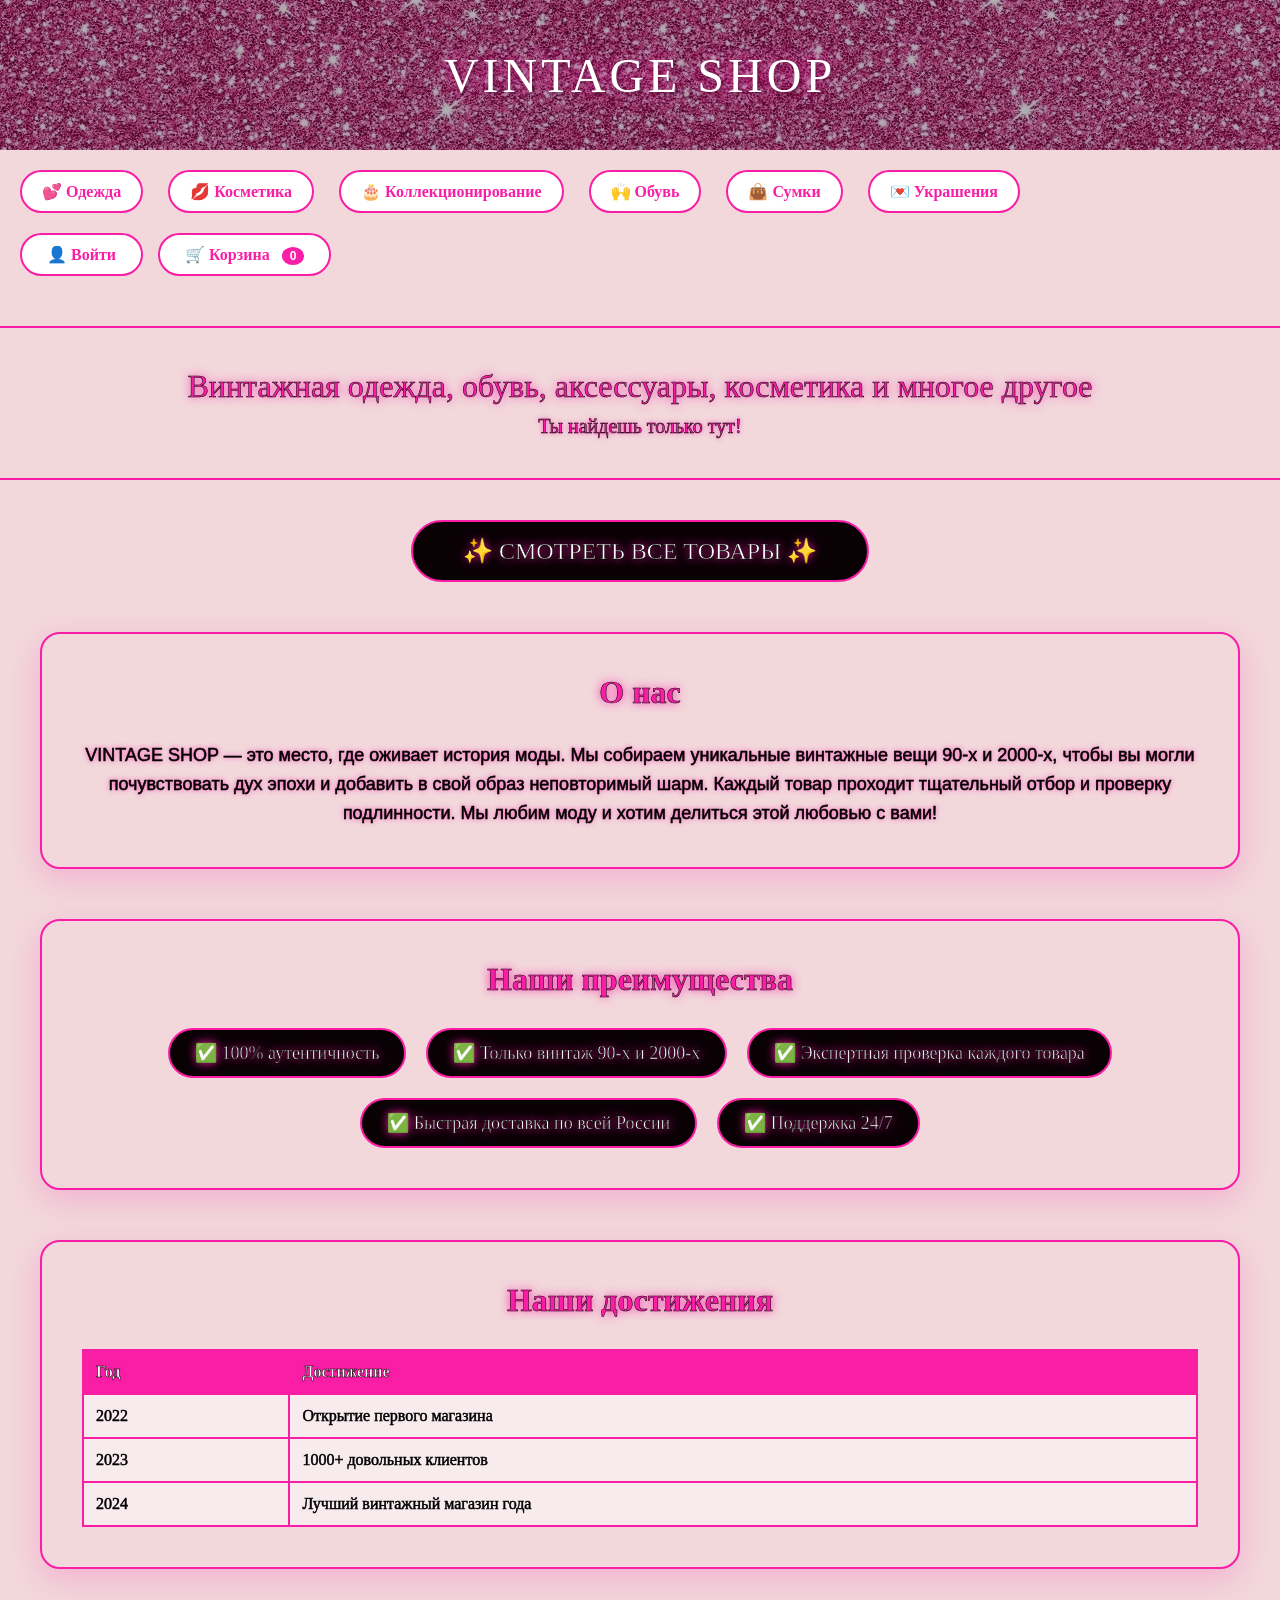
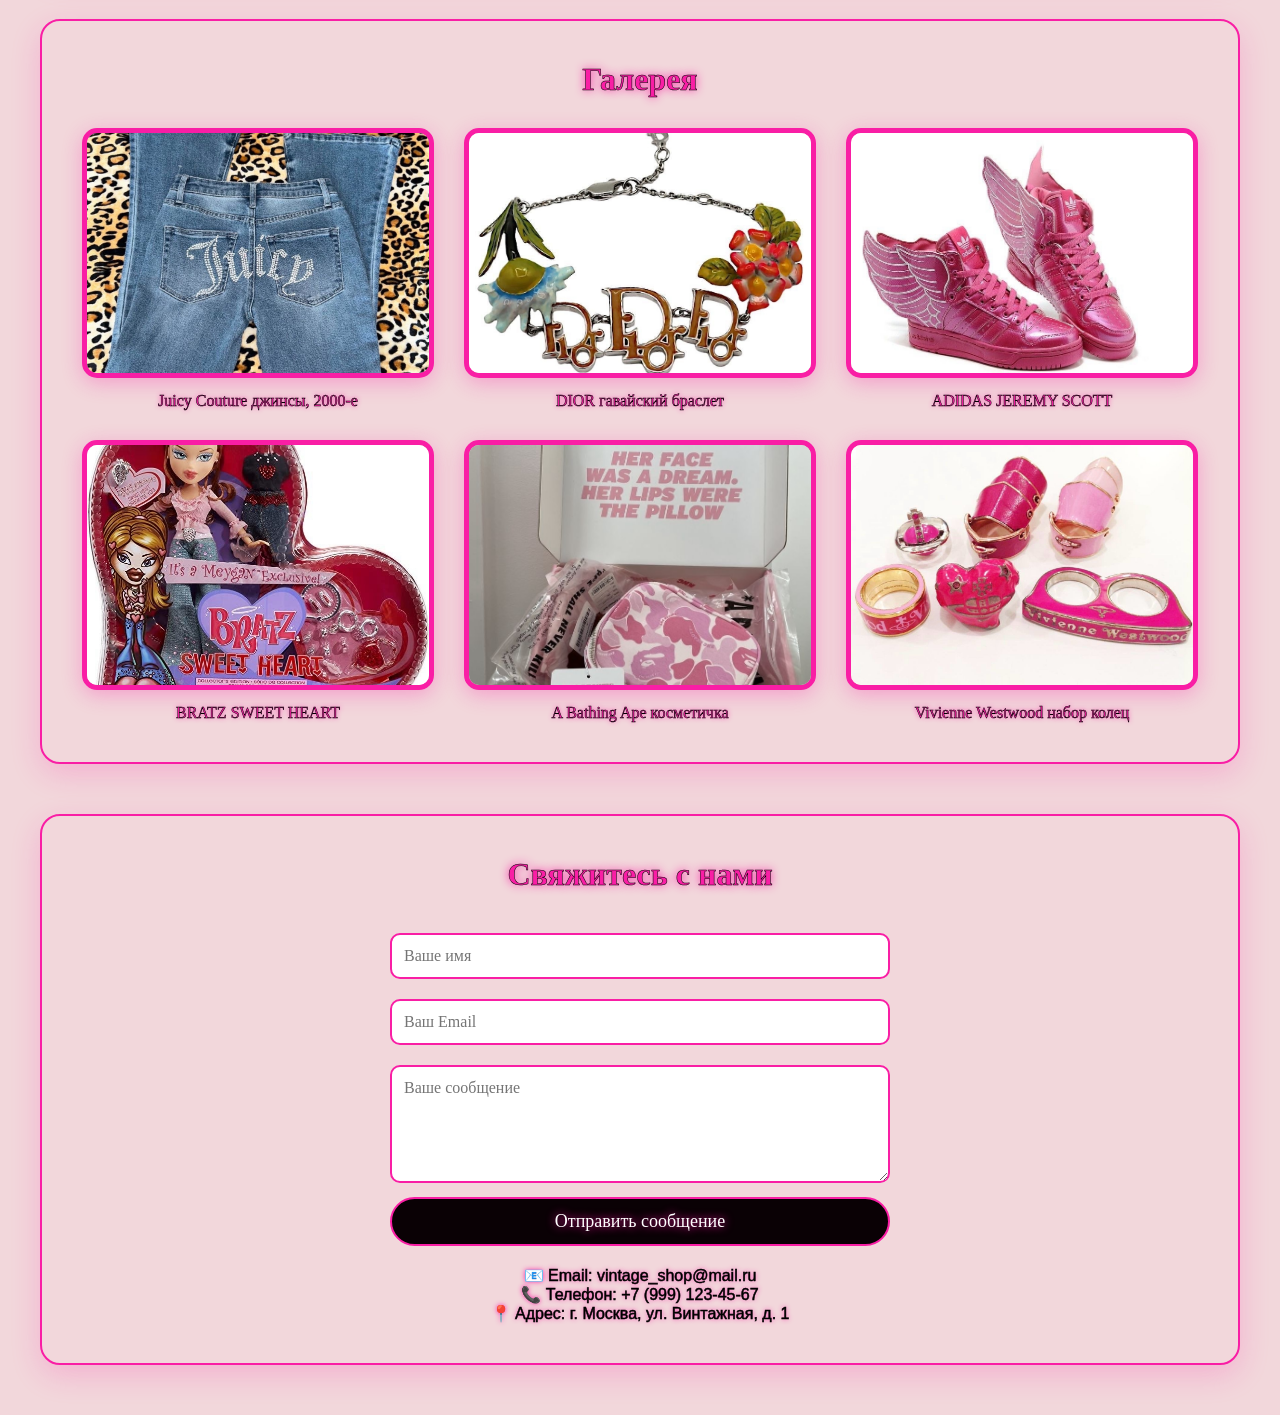
<file: Vintage shop/index.html>
<!DOCTYPE html>
<html lang="ru">
<head>
    <meta charset="UTF-8">
    <meta name="viewport" content="width=device-width, initial-scale=1.0">
    <title>VINTAGE SHOP - Главная</title>
    <link rel="stylesheet" href="style.css">
    <style>
        /* Дополнительные стили для главной страницы */
        .about-section, .skills-section, .achievements-section, .gallery-section, .contacts-section {
            max-width: 1200px;
            margin: 50px auto;
            padding: 40px;
            background: rgb(242, 215, 219);
            border-radius: 20px;
            border: 2px solid rgb(249, 30, 165);
            box-shadow: 0 10px 30px rgba(249, 30, 165, 0.2);
        }
        
        .section-title {
            font-family: fantasy;
            font-size: 32px;
            color: rgb(249, 30, 165);
            text-align: center;
            margin-bottom: 30px;
            text-shadow: 0 0 10px rgb(249, 30, 165);
            -webkit-text-stroke: 0.5px black;
        }
        
        .bio-text {
            font-family: fantasy;
            font-size: 18px;
            line-height: 1.6;
            color: black;
            text-align: center;
            text-shadow: 0 0 5px rgb(249, 30, 165);
            -webkit-text-stroke: 0.5px black;
        }
        
        .skills-list {
            display: flex;
            flex-wrap: wrap;
            justify-content: center;
            gap: 20px;
            list-style: none;
        }
        
        .skills-list li {
            background: rgb(10, 1, 5);
            color: white;
            padding: 12px 25px;
            border-radius: 30px;
            font-family: fantasy;
            font-size: 18px;
            border: 2px solid rgb(249, 30, 165);
            text-shadow: 0 0 10px rgb(249, 30, 165);
            -webkit-text-stroke: 0.5px black;
        }
        
        .achievements-table {
            width: 100%;
            border-collapse: collapse;
            background: rgba(255,255,255,0.5);
            border-radius: 10px;
        }
        
        .achievements-table th,
        .achievements-table td {
            border: 2px solid rgb(249, 30, 165);
            padding: 12px;
            text-align: left;
            font-family: fantasy;
            color: black;
            -webkit-text-stroke: 0.5px black;
        }
        
        .achievements-table th {
            background: rgb(249, 30, 165);
            color: white;
            text-shadow: 0 0 5px rgb(249, 30, 165);
        }
        
        .gallery-grid {
            display: grid;
            grid-template-columns: repeat(auto-fit, minmax(300px, 1fr));
            gap: 30px;
        }
        
        .gallery-item {
            text-align: center;
        }
        
        .gallery-item img {
            width: 100%;
            height: 250px;
            object-fit: cover;
            border-radius: 15px;
            border: 5px solid rgb(249, 30, 165);
            transition: transform 0.3s;
            box-shadow: 0 5px 20px rgba(249, 30, 165, 0.3);
        }
        
        .gallery-item img:hover {
            transform: scale(1.05);
        }
        
        .gallery-item p {
            margin-top: 10px;
            font-family: fantasy;
            color: rgb(249, 30, 165);
            text-shadow: 0 0 5px rgb(249, 30, 165);
            -webkit-text-stroke: 0.5px black;
        }
        
        .contact-form {
            max-width: 500px;
            margin: 0 auto;
        }
        
        .contact-form input,
        .contact-form textarea {
            width: 100%;
            padding: 12px;
            margin: 10px 0;
            border: 2px solid rgb(249, 30, 165);
            border-radius: 10px;
            font-family: fantasy;
            font-size: 16px;
            background: white;
        }
        
        .contact-form button {
            width: 100%;
            padding: 12px;
            background: rgb(10, 1, 5);
            color: white;
            border: 2px solid rgb(249, 30, 165);
            border-radius: 30px;
            font-family: fantasy;
            font-size: 18px;
            cursor: pointer;
            transition: all 0.3s;
            text-shadow: 0 0 10px rgb(249, 30, 165);
        }
        
        .contact-form button:hover {
            transform: scale(1.05);
            box-shadow: 0 0 20px rgb(249, 30, 165);
        }
        
        .catalog-link {
            display: block;
            text-align: center;
            margin: 40px auto;
        }
        
        .catalog-btn {
            display: inline-block;
            padding: 15px 50px;
            background: rgb(10, 1, 5);
            color: white;
            text-decoration: none;
            border-radius: 50px;
            font-family: fantasy;
            font-size: 24px;
            transition: all 0.3s;
            border: 2px solid rgb(249, 30, 165);
            text-shadow: 0 0 10px rgb(249, 30, 165);
            -webkit-text-stroke: 0.5px black;
        }
        
        .catalog-btn:hover {
            transform: scale(1.05);
            box-shadow: 0 0 20px rgb(249, 30, 165);
        }
        
        .welcome-banner {
            text-align: center;
            padding: 40px 20px;
            background: rgba(242, 215, 219, 0.8);
            margin: 30px 0;
            border-top: 2px solid rgb(249, 30, 165);
            border-bottom: 2px solid rgb(249, 30, 165);
        }
        
        .welcome-banner h2 {
            font-family: fantasy;
            font-size: 32px;
            color: rgb(249, 30, 165);
            text-shadow: 0 0 10px rgb(249, 30, 165);
            margin-bottom: 10px;
            -webkit-text-stroke: 0.5px black;
        }
        
        .welcome-banner p {
            font-family: fantasy;
            font-size: 20px;
            color: rgb(249, 30, 165);
            text-shadow: 0 0 5px rgb(249, 30, 165);
            -webkit-text-stroke: 0.5px black;
        }
        
        .contact-info {
            text-align: center;
            margin-top: 20px;
            font-family: fantasy;
            color: black;
            text-shadow: 0 0 5px rgb(249, 30, 165);
            -webkit-text-stroke: 0.5px black;
        }
        
        @keyframes fadeIn {
            from { opacity: 0; transform: translateY(-10px); }
            to { opacity: 1; transform: translateY(0); }
        }
        
        /* Стили для шапки */
        .site-header {
            background-image: url('Товары/фон.jpg');
            background-size: cover;
            background-position: center;
            height: 150px;
            display: flex;
            align-items: center;
            justify-content: center;
            margin-bottom: 20px;
            position: relative;
        }
        
        .site-header::before {
            content: '';
            position: absolute;
            top: 0;
            left: 0;
            right: 0;
            bottom: 0;
            background: rgba(0, 0, 0, 0.3);
        }
        
        .logo-text {
            font-family: fantasy;
            font-size: 48px;
            color: white;
            text-shadow: 0 0 20px rgb(249, 30, 165), 2px 2px 4px rgba(0,0,0,0.5);
            letter-spacing: 4px;
            position: relative;
            z-index: 1;
        }
        
        .main-nav {
            max-width: 1400px;
            margin: 0 auto;
            padding: 0 20px 20px;
            display: flex;
            justify-content: space-between;
            align-items: center;
            flex-wrap: wrap;
            gap: 20px;
        }
        
        nav {
            display: flex;
            gap: 25px;
            flex-wrap: wrap;
        }
        
        .menu-item {
            position: relative;
        }
        
        .menu-btn {
            background: white;
            border: 2px solid rgb(249, 30, 165);
            border-radius: 30px;
            color: rgb(249, 30, 165);
            font-size: 16px;
            font-weight: 600;
            cursor: pointer;
            padding: 10px 20px;
            transition: all 0.3s;
            font-family: fantasy;
        }
        
        .menu-btn:hover {
            transform: translateY(-2px);
            box-shadow: 0 0 20px rgb(249, 30, 165);
        }
        
        .submenu {
            display: none;
            position: absolute;
            top: 100%;
            left: 0;
            background: white;
            min-width: 200px;
            border-radius: 10px;
            box-shadow: 0 10px 30px rgba(249, 30, 165, 0.3);
            overflow: hidden;
            z-index: 1000;
            border: 2px solid rgb(249, 30, 165);
        }
        
        .menu-item:hover .submenu {
            display: block;
            animation: fadeIn 0.3s ease;
        }
        
        .submenu a {
            display: block;
            padding: 12px 20px;
            color: rgb(249, 30, 165);
            text-decoration: none;
            transition: all 0.3s;
            border-left: 3px solid transparent;
            font-family: fantasy;
            background: white;
        }
        
        .submenu a:hover {
            background: rgb(249, 30, 165);
            border-left-color: white;
            padding-left: 25px;
            color: white;
        }
        
        .right {
            display: flex;
            gap: 15px;
        }
        
        .auth-btn, .cart-btn {
            padding: 10px 25px;
            border: 2px solid rgb(249, 30, 165);
            border-radius: 50px;
            cursor: pointer;
            font-weight: 600;
            transition: all 0.3s;
            font-family: fantasy;
            font-size: 16px;
            background: white;
            color: rgb(249, 30, 165);
        }
        
        .auth-btn:hover, .cart-btn:hover {
            transform: translateY(-2px);
            box-shadow: 0 0 20px rgb(249, 30, 165);
        }
        
        .count {
            background: rgb(249, 30, 165);
            color: white;
            border-radius: 50%;
            padding: 2px 8px;
            margin-left: 8px;
            font-size: 12px;
        }
    </style>
</head>
<body>
    <header class="site-header">
        <h1 class="logo-text">VINTAGE SHOP</h1>
    </header>

    <div class="main-nav">
        <nav>
            <div class="menu-item">
                <button class="menu-btn">💕 Одежда</button>
                <div class="submenu">
                    <a href="catalog.html?category=Одежда&subcategory=Джинсы">Джинсы</a>
                    <a href="catalog.html?category=Одежда&subcategory=Топы">Топы</a>
                    <a href="catalog.html?category=Одежда&subcategory=Худи">Худи</a>
                </div>
            </div>
            <div class="menu-item">
                <button class="menu-btn">💋 Косметика</button>
                <div class="submenu">
                    <a href="catalog.html?category=Косметика&subcategory=Уходовая косметика">Уходовая косметика</a>
                    <a href="catalog.html?category=Косметика&subcategory=Декоративная косметика">Декоративная косметика</a>
                    <a href="catalog.html?category=Косметика&subcategory=Парфюмерия">Парфюмерия</a>
                </div>
            </div>
            <div class="menu-item">
                <button class="menu-btn">🎂 Коллекционирование</button>
                <div class="submenu">
                    <a href="catalog.html?category=Коллекционирование&subcategory=Фигурки и Куклы">Фигурки и Куклы</a>
                    <a href="catalog.html?category=Коллекционирование&subcategory=Мягкие игрушки">Мягкие игрушки</a>
                </div>
            </div>
            <div class="menu-item">
                <button class="menu-btn">🙌 Обувь</button>
                <div class="submenu">
                    <a href="catalog.html?category=Обувь&subcategory=Кроссовки и кеды">Кроссовки и кеды</a>
                    <a href="catalog.html?category=Обувь&subcategory=Туфли">Туфли</a>
                </div>
            </div>
            <div class="menu-item">
                <button class="menu-btn">👜 Сумки</button>
                <div class="submenu">
                    <a href="catalog.html?category=Сумки&subcategory=Сумки и Косметички">Сумки и Косметички</a>
                    <a href="catalog.html?category=Сумки&subcategory=Обвесы и брелоки">Обвесы и брелоки</a>
                </div>
            </div>
            <div class="menu-item">
                <button class="menu-btn">💌 Украшения</button>
                <div class="submenu">
                    <a href="catalog.html?category=Украшения&subcategory=Ожерелья и подвески">Ожерелья и подвески</a>
                    <a href="catalog.html?category=Украшения&subcategory=Кольца и браслеты">Кольца и браслеты</a>
                    <a href="catalog.html?category=Украшения&subcategory=Очки">Очки</a>
                    <a href="catalog.html?category=Украшения&subcategory=Часы">Часы</a>
                </div>
            </div>
        </nav>

        <div class="right">
            <button class="auth-btn" id="authBtn" onclick="checkAuthAndRedirect()">👤 Войти</button>
            <button class="cart-btn" onclick="location.href='cart.html'">🛒 Корзина <span class="count" id="cartCount">0</span></button>
        </div>
    </div>

    <div class="welcome-banner">
        <h2>Винтажная одежда, обувь, аксессуары, косметика и многое другое</h2>
        <p>Ты найдешь только тут!</p>
    </div>

    <div class="catalog-link">
        <a href="catalog.html" class="catalog-btn">✨ СМОТРЕТЬ ВСЕ ТОВАРЫ ✨</a>
    </div>

    <div class="about-section">
        <h2 class="section-title">О нас</h2>
        <div class="bio-text">
            <p>VINTAGE SHOP — это место, где оживает история моды. Мы собираем уникальные винтажные вещи 90-х и 2000-х, чтобы вы могли почувствовать дух эпохи и добавить в свой образ неповторимый шарм. Каждый товар проходит тщательный отбор и проверку подлинности. Мы любим моду и хотим делиться этой любовью с вами!</p>
        </div>
    </div>

    <div class="skills-section">
        <h2 class="section-title">Наши преимущества</h2>
        <ul class="skills-list">
            <li>✅ 100% аутентичность</li>
            <li>✅ Только винтаж 90-х и 2000-х</li>
            <li>✅ Экспертная проверка каждого товара</li>
            <li>✅ Быстрая доставка по всей России</li>
            <li>✅ Поддержка 24/7</li>
        </ul>
    </div>

    <div class="achievements-section">
        <h2 class="section-title">Наши достижения</h2>
        <table class="achievements-table">
            <thead>
                <tr><th>Год</th><th>Достижение</th>               </tr>
            </thead>
            <tbody>
                <tr><td>2022</td><td>Открытие первого магазина</td></tr>
                <tr><td>2023</td><td>1000+ довольных клиентов</td></tr>
                <tr><td>2024</td><td>Лучший винтажный магазин года</td></tr>
            </tbody>
        </table>
    </div>

    <div class="gallery-section">
        <h2 class="section-title">Галерея</h2>
        <div class="gallery-grid">
            <div class="gallery-item">
                <img src="Товары/джинсы JC.jpg" alt="Джинсы Juicy Couture">
                <p>Juicy Couture джинсы, 2000-е</p>
            </div>
            <div class="gallery-item">
                <img src="Товары/браслет 2.jpg" alt="Браслет Dior">
                <p>DIOR гавайский браслет</p>
            </div>
            <div class="gallery-item">
                <img src="Товары/кроссовки.jpg" alt="Кроссовки Adidas">
                <p>ADIDAS JEREMY SCOTT</p>
            </div>
            <div class="gallery-item">
                <img src="Товары/кукла.jpg" alt="Кукла Bratz">
                <p>BRATZ SWEET HEART</p>
            </div>
            <div class="gallery-item">
                <img src="Товары/косметичка 1.jpg" alt="Косметичка BAPE">
                <p>A Bathing Ape косметичка</p>
            </div>
            <div class="gallery-item">
                <img src="Товары/кольцо 2.jpg" alt="Кольца Vivienne Westwood">
                <p>Vivienne Westwood набор колец</p>
            </div>
        </div>
    </div>

    <div class="contacts-section">
        <h2 class="section-title">Свяжитесь с нами</h2>
        <div class="contact-form">
            <input type="text" id="contactName" placeholder="Ваше имя" required>
            <input type="email" id="contactEmail" placeholder="Ваш Email" required>
            <textarea id="contactMessage" rows="5" placeholder="Ваше сообщение" required></textarea>
            <button onclick="sendContactForm()">Отправить сообщение</button>
        </div>
        <div class="contact-info">
            <p>📧 Email: vintage_shop@mail.ru</p>
            <p>📞 Телефон: +7 (999) 123-45-67</p>
            <p>📍 Адрес: г. Москва, ул. Винтажная, д. 1</p>
        </div>
    </div>

    <script src="script.js"></script>
    <script>
        function sendContactForm() {
            const name = document.getElementById('contactName').value;
            const email = document.getElementById('contactEmail').value;
            const message = document.getElementById('contactMessage').value;
            if (!name || !email || !message) {
                alert('Пожалуйста, заполните все поля');
                return;
            }
            const contacts = JSON.parse(localStorage.getItem('contacts')) || [];
            contacts.push({ name, email, message, date: new Date().toISOString() });
            localStorage.setItem('contacts', JSON.stringify(contacts));
            alert('Сообщение отправлено! Мы свяжемся с вами в ближайшее время.');
            document.getElementById('contactName').value = '';
            document.getElementById('contactEmail').value = '';
            document.getElementById('contactMessage').value = '';
        }
        
        function checkAuthAndRedirect() {
            const user = localStorage.getItem('user');
            if (user) {
                window.location.href = 'account.html';
            } else {
                window.location.href = 'login.html';
            }
        }
        
        function updateCartCount() {
            const cart = JSON.parse(localStorage.getItem('cart')) || [];
            const count = cart.reduce((sum, item) => sum + item.quantity, 0);
            const cartCounts = document.querySelectorAll('#cartCount');
            cartCounts.forEach(el => { if (el) el.textContent = count; });
        }
        
        document.addEventListener('DOMContentLoaded', function() {
            updateCartCount();
            const user = localStorage.getItem('user');
            const authBtn = document.getElementById('authBtn');
            if (user) {
                const userData = JSON.parse(user);
                authBtn.innerHTML = `👤 ${userData.email.split('@')[0]}`;
            }
        });
    </script>
</body>
</html>
</file>
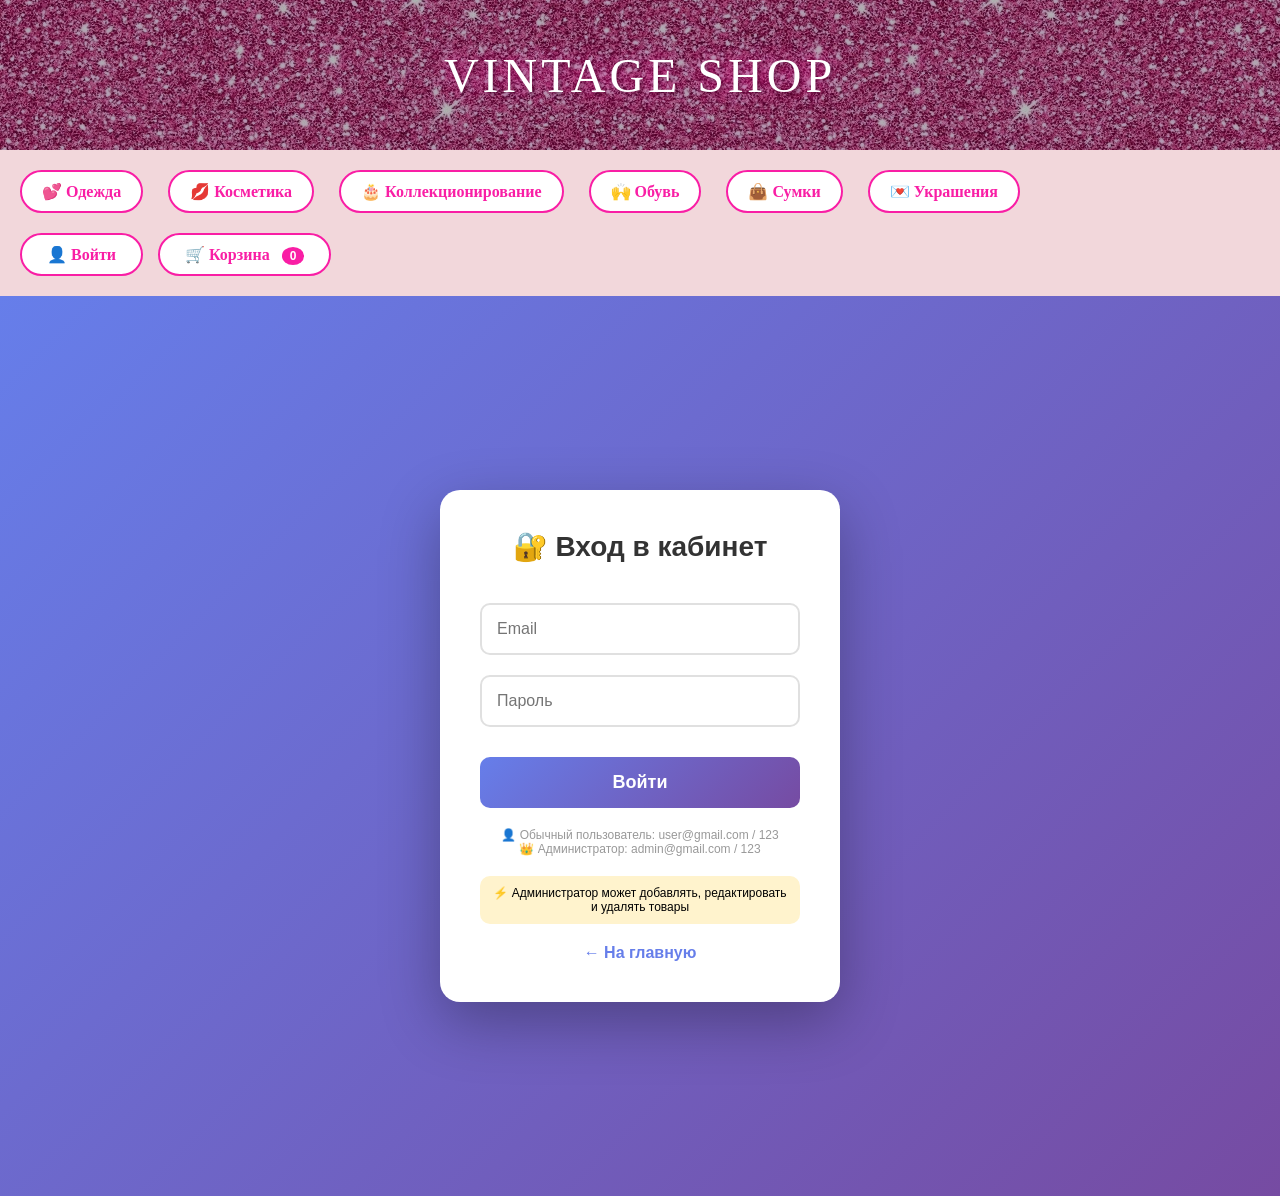
<file: Vintage shop/account.html>
<!DOCTYPE html>
<html lang="ru">
<head>
    <meta charset="UTF-8">
    <meta name="viewport" content="width=device-width, initial-scale=1.0">
    <title>Личный кабинет</title>
    <link rel="stylesheet" href="style.css">
    <style>
        .account-container {
            min-height: 100vh;
            background: linear-gradient(135deg, #667eea 0%, #764ba2 100%);
            padding: 40px 20px;
        }
        
        .account-box {
            max-width: 1000px;
            margin: 0 auto;
            background: white;
            border-radius: 20px;
            box-shadow: 0 20px 60px rgba(0,0,0,0.3);
            overflow: hidden;
        }
        
        .account-header {
            background: linear-gradient(135deg, #667eea 0%, #764ba2 100%);
            color: white;
            padding: 30px;
            text-align: center;
        }
        
        .account-header h1 {
            font-size: 32px;
            margin-bottom: 10px;
        }
        
        .user-avatar {
            width: 80px;
            height: 80px;
            background: #ffd700;
            border-radius: 50%;
            display: flex;
            align-items: center;
            justify-content: center;
            font-size: 40px;
            font-weight: bold;
            color: #333;
            margin: 0 auto 20px;
            border: 4px solid white;
        }
        
        .admin-badge {
            display: inline-block;
            background: #ffd700;
            color: #333;
            padding: 5px 15px;
            border-radius: 20px;
            font-size: 14px;
            margin-top: 10px;
        }
        
        .account-content {
            padding: 40px;
        }
        
        .info-grid {
            display: grid;
            grid-template-columns: repeat(auto-fit, minmax(250px, 1fr));
            gap: 20px;
            margin-bottom: 30px;
        }
        
        .info-card {
            background: #f8f9fa;
            padding: 20px;
            border-radius: 15px;
            text-align: center;
        }
        
        .info-card h3 {
            color: #666;
            font-size: 14px;
            margin-bottom: 10px;
        }
        
        .info-card .value {
            font-size: 24px;
            font-weight: bold;
            color: #667eea;
        }
        
        .orders-title {
            font-size: 20px;
            margin: 30px 0 20px;
            color: #333;
        }
        
        .order-item {
            display: flex;
            align-items: center;
            padding: 15px;
            border: 1px solid #e0e0e0;
            border-radius: 10px;
            margin-bottom: 10px;
            transition: all 0.3s;
            flex-wrap: wrap;
        }
        
        .order-item:hover {
            background: #f8f9fa;
            border-color: #667eea;
        }
        
        .order-image {
            width: 60px;
            height: 60px;
            background: linear-gradient(135deg, #f5f7fa 0%, #c3cfe2 100%);
            border-radius: 10px;
            margin-right: 20px;
            overflow: hidden;
        }
        
        .order-image img {
            width: 100%;
            height: 100%;
            object-fit: cover;
        }
        
        .order-info {
            flex: 1;
        }
        
        .order-info h4 {
            margin-bottom: 5px;
        }
        
        .order-details {
            font-size: 12px;
            color: #666;
            margin-top: 5px;
        }
        
        .order-status {
            padding: 5px 15px;
            background: #d4edda;
            color: #155724;
            border-radius: 50px;
            font-size: 12px;
            font-weight: 600;
        }
        
        .order-status.pending {
            background: #fff3cd;
            color: #856404;
        }
        
        .order-status.shipped {
            background: #cce5ff;
            color: #004085;
        }
        
        .order-total {
            font-weight: bold;
            color: #667eea;
            margin-left: 15px;
        }
        
        .logout-btn {
            background: #ff4757;
            color: white;
            border: none;
            padding: 15px 30px;
            border-radius: 10px;
            font-size: 16px;
            font-weight: 600;
            cursor: pointer;
            width: 100%;
            margin-top: 30px;
            transition: all 0.3s;
        }
        
        .logout-btn:hover {
            background: #ff6b81;
            transform: translateY(-2px);
        }
        
        .admin-link {
            text-align: center;
            margin-top: 20px;
        }
        
        .admin-link a {
            display: inline-block;
            padding: 10px 20px;
            background: #667eea;
            color: white;
            text-decoration: none;
            border-radius: 30px;
            font-weight: 600;
        }
        
        .back-link {
            text-align: center;
            margin-top: 20px;
        }
        
        .back-link a {
            color: #667eea;
            text-decoration: none;
            font-weight: 600;
        }
        
        .back-link a:hover {
            text-decoration: underline;
        }
        
        .no-orders {
            text-align: center;
            padding: 40px;
            color: #999;
            font-family: fantasy;
        }
        
        @keyframes fadeIn {
            from { opacity: 0; transform: translateY(-10px); }
            to { opacity: 1; transform: translateY(0); }
        }
        
        .site-header {
            background-image: url('Товары/фон.jpg');
            background-size: cover;
            background-position: center;
            height: 150px;
            display: flex;
            align-items: center;
            justify-content: center;
            margin-bottom: 20px;
            position: relative;
        }
        
        .site-header::before {
            content: '';
            position: absolute;
            top: 0;
            left: 0;
            right: 0;
            bottom: 0;
            background: rgba(0, 0, 0, 0.3);
        }
        
        .logo-text {
            font-family: fantasy;
            font-size: 48px;
            color: white;
            text-shadow: 0 0 20px rgb(249, 30, 165), 2px 2px 4px rgba(0,0,0,0.5);
            letter-spacing: 4px;
            position: relative;
            z-index: 1;
        }
        
        .main-nav {
            max-width: 1400px;
            margin: 0 auto;
            padding: 0 20px 20px;
            display: flex;
            justify-content: space-between;
            align-items: center;
            flex-wrap: wrap;
            gap: 20px;
        }
        
        nav {
            display: flex;
            gap: 25px;
            flex-wrap: wrap;
        }
        
        .menu-item {
            position: relative;
        }
        
        .menu-btn {
            background: white;
            border: 2px solid rgb(249, 30, 165);
            border-radius: 30px;
            color: rgb(249, 30, 165);
            font-size: 16px;
            font-weight: 600;
            cursor: pointer;
            padding: 10px 20px;
            transition: all 0.3s;
            font-family: fantasy;
        }
        
        .menu-btn:hover {
            transform: translateY(-2px);
            box-shadow: 0 0 20px rgb(249, 30, 165);
        }
        
        .submenu {
            display: none;
            position: absolute;
            top: 100%;
            left: 0;
            background: white;
            min-width: 200px;
            border-radius: 10px;
            box-shadow: 0 10px 30px rgba(249, 30, 165, 0.3);
            overflow: hidden;
            z-index: 1000;
            border: 2px solid rgb(249, 30, 165);
        }
        
        .menu-item:hover .submenu {
            display: block;
            animation: fadeIn 0.3s ease;
        }
        
        .submenu a {
            display: block;
            padding: 12px 20px;
            color: rgb(249, 30, 165);
            text-decoration: none;
            transition: all 0.3s;
            border-left: 3px solid transparent;
            font-family: fantasy;
            background: white;
        }
        
        .submenu a:hover {
            background: rgb(249, 30, 165);
            border-left-color: white;
            padding-left: 25px;
            color: white;
        }
        
        .right {
            display: flex;
            gap: 15px;
        }
        
        .auth-btn, .cart-btn {
            padding: 10px 25px;
            border: 2px solid rgb(249, 30, 165);
            border-radius: 50px;
            cursor: pointer;
            font-weight: 600;
            transition: all 0.3s;
            font-family: fantasy;
            font-size: 16px;
            background: white;
            color: rgb(249, 30, 165);
        }
        
        .auth-btn:hover, .cart-btn:hover {
            transform: translateY(-2px);
            box-shadow: 0 0 20px rgb(249, 30, 165);
        }
        
        .count {
            background: rgb(249, 30, 165);
            color: white;
            border-radius: 50%;
            padding: 2px 8px;
            margin-left: 8px;
            font-size: 12px;
        }
    </style>
</head>
<body>
    <header class="site-header">
        <h1 class="logo-text">VINTAGE SHOP</h1>
    </header>

    <div class="main-nav">
        <nav>
            <div class="menu-item">
                <button class="menu-btn">💕 Одежда</button>
                <div class="submenu">
                    <a href="catalog.html?category=Одежда&subcategory=Джинсы">Джинсы</a>
                    <a href="catalog.html?category=Одежда&subcategory=Топы">Топы</a>
                    <a href="catalog.html?category=Одежда&subcategory=Худи">Худи</a>
                </div>
            </div>
            <div class="menu-item">
                <button class="menu-btn">💋 Косметика</button>
                <div class="submenu">
                    <a href="catalog.html?category=Косметика&subcategory=Уходовая косметика">Уходовая косметика</a>
                    <a href="catalog.html?category=Косметика&subcategory=Декоративная косметика">Декоративная косметика</a>
                    <a href="catalog.html?category=Косметика&subcategory=Парфюмерия">Парфюмерия</a>
                </div>
            </div>
            <div class="menu-item">
                <button class="menu-btn">🎂 Коллекционирование</button>
                <div class="submenu">
                    <a href="catalog.html?category=Коллекционирование&subcategory=Фигурки и Куклы">Фигурки и Куклы</a>
                    <a href="catalog.html?category=Коллекционирование&subcategory=Мягкие игрушки">Мягкие игрушки</a>
                </div>
            </div>
            <div class="menu-item">
                <button class="menu-btn">🙌 Обувь</button>
                <div class="submenu">
                    <a href="catalog.html?category=Обувь&subcategory=Кроссовки и кеды">Кроссовки и кеды</a>
                    <a href="catalog.html?category=Обувь&subcategory=Туфли">Туфли</a>
                </div>
            </div>
            <div class="menu-item">
                <button class="menu-btn">👜 Сумки</button>
                <div class="submenu">
                    <a href="catalog.html?category=Сумки&subcategory=Сумки и Косметички">Сумки и Косметички</a>
                    <a href="catalog.html?category=Сумки&subcategory=Обвесы и брелоки">Обвесы и брелоки</a>
                </div>
            </div>
            <div class="menu-item">
                <button class="menu-btn">💌 Украшения</button>
                <div class="submenu">
                    <a href="catalog.html?category=Украшения&subcategory=Ожерелья и подвески">Ожерелья и подвески</a>
                    <a href="catalog.html?category=Украшения&subcategory=Кольца и браслеты">Кольца и браслеты</a>
                    <a href="catalog.html?category=Украшения&subcategory=Очки">Очки</a>
                    <a href="catalog.html?category=Украшения&subcategory=Часы">Часы</a>
                </div>
            </div>
        </nav>

        <div class="right">
            <button class="auth-btn" id="authBtn" onclick="checkAuthAndRedirect()">👤 Войти</button>
            <button class="cart-btn" onclick="location.href='cart.html'">🛒 Корзина <span class="count" id="cartCount">0</span></button>
        </div>
    </div>

    <div class="account-container">
        <div class="account-box">
            <div class="account-header">
                <div class="user-avatar" id="userAvatar">?</div>
                <h1 id="userName">Личный кабинет</h1>
                <p id="userEmail">Загрузка...</p>
                <div id="adminBadge" style="display: none;" class="admin-badge">👑 Администратор</div>
            </div>
            
            <div class="account-content">
                <div class="info-grid">
                    <div class="info-card">
                        <h3>Всего заказов</h3>
                        <div class="value" id="totalOrders">0</div>
                    </div>
                    <div class="info-card">
                        <h3>На сумму</h3>
                        <div class="value" id="totalSpent">0 ₽</div>
                    </div>
                    <div class="info-card">
                        <h3>Статус</h3>
                        <div class="value" id="userStatus">Активен</div>
                    </div>
                </div>
                
                <h2 class="orders-title">📦 История заказов</h2>
                <div id="ordersList"></div>
                
                <div id="adminPanelLink" class="admin-link" style="display: none;">
                    <a href="admin.html">🔧 Перейти в панель администратора</a>
                </div>
                
                <button class="logout-btn" onclick="logout()">🚪 Выйти из аккаунта</button>
                
                <div class="back-link">
                    <a href="index.html">← На главную</a>
                </div>
            </div>
        </div>
    </div>

    <script>
        function loadUserData() {
            const userData = localStorage.getItem('user');
            
            if (!userData) {
                window.location.href = 'login.html';
                return;
            }
            
            const user = JSON.parse(userData);
            
            document.getElementById('userEmail').textContent = user.email;
            document.getElementById('userName').textContent = user.email.split('@')[0];
            document.getElementById('userAvatar').textContent = user.email[0].toUpperCase();
            
            if (user.isAdmin) {
                document.getElementById('adminBadge').style.display = 'inline-block';
                document.getElementById('adminPanelLink').style.display = 'block';
                document.getElementById('userStatus').textContent = 'Администратор';
            }
            
            // Загружаем историю заказов
            loadOrderHistory(user.email);
        }
        
        function loadOrderHistory(userEmail) {
            const orders = JSON.parse(localStorage.getItem('orders')) || [];
            const userOrders = orders.filter(order => order.userId === userEmail);
            
            // Обновляем количество заказов
            document.getElementById('totalOrders').textContent = userOrders.length;
            
            // Считаем общую сумму
            const totalSpent = userOrders.reduce((sum, order) => sum + order.total, 0);
            document.getElementById('totalSpent').textContent = totalSpent.toLocaleString() + ' ₽';
            
            const ordersList = document.getElementById('ordersList');
            
            if (userOrders.length === 0) {
                ordersList.innerHTML = `
                    <div class="no-orders">
                        🛍️ У вас пока нет заказов<br>
                        <a href="catalog.html" style="color: #667eea; margin-top: 10px; display: inline-block;">Перейти в каталог</a>
                    </div>
                `;
                return;
            }
            
            // Сортируем заказы по дате (новые сверху)
            userOrders.sort((a, b) => new Date(b.date) - new Date(a.date));
            
            ordersList.innerHTML = userOrders.map(order => {
                const orderDate = new Date(order.date).toLocaleDateString('ru-RU');
                const orderTime = new Date(order.date).toLocaleTimeString('ru-RU', { hour: '2-digit', minute: '2-digit' });
                
                // Получаем статус с соответствующим классом
                let statusClass = '';
                let statusText = order.status || 'Оформлен';
                if (statusText === 'Оформлен') statusClass = 'pending';
                if (statusText === 'Отправлен') statusClass = 'shipped';
                if (statusText === 'Доставлен') statusClass = '';
                
                // Отображаем первые 3 товара для превью
                const itemsPreview = order.items.slice(0, 3).map(item => {
                    const sizeText = item.size ? ` (${item.size})` : '';
                    return `${item.name}${sizeText} x${item.quantity}`;
                }).join(', ');
                const moreItems = order.items.length > 3 ? ` и ещё ${order.items.length - 3}` : '';
                
                return `
                    <div class="order-item">
                        <div class="order-image">
                            <img src="${order.items[0]?.image || 'data:image/svg+xml,<svg xmlns=%22http://www.w3.org/2000/svg%22 width=%2260%22 height=%2260%22><rect width=%2260%22 height=%2260%22 fill=%22%23c3cfe2%22/><text x=%2220%22 y=%2235%22 fill=%22%23667eea%22>📦</text></svg>'}" alt="Заказ">
                        </div>
                        <div class="order-info">
                            <h4>Заказ №${order.id}</h4>
                            <div class="order-details">
                                📅 ${orderDate} в ${orderTime}<br>
                                📦 ${itemsPreview}${moreItems}
                            </div>
                        </div>
                        <div style="text-align: right;">
                            <div class="order-total">${order.total.toLocaleString()} ₽</div>
                            <div class="order-status ${statusClass}">${statusText}</div>
                        </div>
                    </div>
                `;
            }).join('');
        }
        
        function logout() {
            localStorage.removeItem('user');
            window.location.href = 'index.html';
        }
        
        function checkAuthAndRedirect() {
            const user = localStorage.getItem('user');
            if (user) {
                window.location.href = 'account.html';
            } else {
                window.location.href = 'login.html';
            }
        }
        
        function updateCartCount() {
            const cart = JSON.parse(localStorage.getItem('cart')) || [];
            const count = cart.reduce((sum, item) => sum + item.quantity, 0);
            const cartCounts = document.querySelectorAll('#cartCount');
            cartCounts.forEach(el => { if (el) el.textContent = count; });
        }
        
        window.onload = function() {
            loadUserData();
            updateCartCount();
            const user = localStorage.getItem('user');
            const authBtn = document.getElementById('authBtn');
            if (user) {
                const userData = JSON.parse(user);
                authBtn.innerHTML = `👤 ${userData.email.split('@')[0]}`;
            }
        };
    </script>
</body>
</html>
</file>
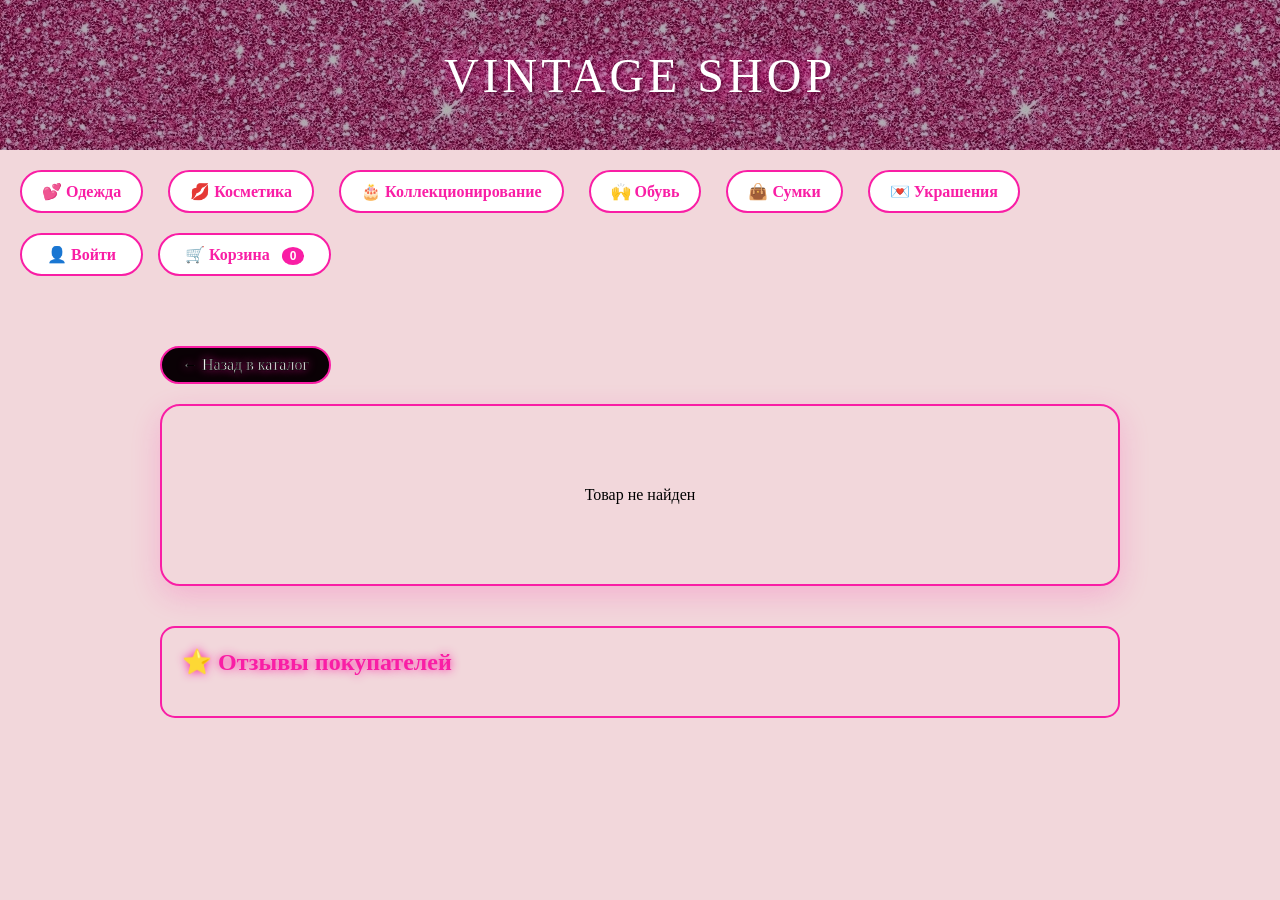
<file: Vintage shop/admin.html>
<!DOCTYPE html>
<html lang="ru">
<head>
    <meta charset="UTF-8">
    <meta name="viewport" content="width=device-width, initial-scale=1.0">
    <title>VINTAGE SHOP - Товар</title>
    <link rel="stylesheet" href="style.css">
    <style>
        .product-container {
            max-width: 1000px;
            margin: 30px auto;
            padding: 20px;
        }
        
        .product-detail-card {
            background: rgb(242, 215, 219);
            border-radius: 20px;
            padding: 30px;
            border: 2px solid rgb(249, 30, 165);
            box-shadow: 0 10px 30px rgba(249, 30, 165, 0.2);
        }
        
        .product-detail-content {
            display: flex;
            gap: 30px;
            flex-wrap: wrap;
        }
        
        .product-detail-image {
            flex: 1;
            min-width: 300px;
        }
        
        .product-detail-image img {
            width: 100%;
            border-radius: 15px;
            border: 5px solid rgb(249, 30, 165);
            box-shadow: 0 5px 20px rgba(249, 30, 165, 0.3);
        }
        
        .product-detail-info {
            flex: 1;
        }
        
        .product-detail-name {
            font-family: fantasy;
            font-size: 32px;
            color: black;
            text-shadow: 0 0 10px rgb(249, 30, 165);
            margin-bottom: 15px;
        }
        
        .product-detail-price {
            font-size: 36px;
            font-weight: bold;
            color: black;
            -webkit-text-stroke: 1px rgb(249, 30, 165);
            text-shadow: 2px 2px 4px rgba(249, 30, 165, 0.3);
            margin: 20px 0;
        }
        
        .product-detail-rating {
            color: #ffc107;
            font-size: 20px;
            margin: 15px 0;
        }
        
        .product-detail-description {
            font-family: fantasy;
            line-height: 1.6;
            margin: 20px 0;
            padding: 15px;
            background: rgba(255,255,255,0.5);
            border-radius: 10px;
            color: black;
            text-shadow: 0 0 5px rgb(249, 30, 165);
        }
        
        .product-specs {
            margin: 20px 0;
            padding: 15px;
            background: rgba(255,255,255,0.5);
            border-radius: 10px;
        }
        
        .product-specs h4 {
            color: rgb(249, 30, 165);
            margin-bottom: 10px;
            font-family: fantasy;
        }
        
        .product-specs ul {
            list-style: none;
            padding-left: 0;
        }
        
        .product-specs li {
            padding: 5px 0;
            border-bottom: 1px dashed rgb(249, 30, 165);
            font-family: fantasy;
            color: black;
        }
        
        .reviews-section {
            margin-top: 40px;
            padding: 20px;
            background: rgb(242, 215, 219);
            border-radius: 15px;
            border: 2px solid rgb(249, 30, 165);
        }
        
        .reviews-title {
            font-family: fantasy;
            font-size: 24px;
            color: rgb(249, 30, 165);
            margin-bottom: 20px;
            text-shadow: 0 0 10px rgb(249, 30, 165);
        }
        
        .review-item {
            padding: 15px;
            border-bottom: 1px solid rgb(249, 30, 165);
        }
        
        .review-author {
            font-weight: bold;
            color: rgb(249, 30, 165);
            font-family: fantasy;
        }
        
        .review-rating {
            color: #ffc107;
            margin-left: 10px;
        }
        
        .review-text {
            margin-top: 5px;
            color: black;
            font-family: fantasy;
        }
        
        .add-review-form {
            margin-top: 30px;
            padding: 20px;
            background: rgba(255,255,255,0.5);
            border-radius: 15px;
        }
        
        .add-review-form select,
        .add-review-form textarea {
            width: 100%;
            padding: 10px;
            margin: 10px 0;
            border: 2px solid rgb(249, 30, 165);
            border-radius: 10px;
            font-family: fantasy;
            background: white;
        }
        
        .submit-review-btn {
            background: rgb(10, 1, 5);
            color: white;
            border: 2px solid rgb(249, 30, 165);
            padding: 10px 20px;
            border-radius: 30px;
            cursor: pointer;
            font-family: fantasy;
            text-shadow: 0 0 10px rgb(249, 30, 165);
            transition: all 0.3s;
        }
        
        .submit-review-btn:hover {
            transform: scale(1.02);
            box-shadow: 0 0 20px rgb(249, 30, 165);
        }
        
        .login-to-review {
            text-align: center;
            padding: 20px;
            color: rgb(249, 30, 165);
            font-family: fantasy;
        }
        
        .back-button {
            margin-bottom: 20px;
        }
        
        .back-link {
            display: inline-block;
            padding: 8px 20px;
            background: rgb(10, 1, 5);
            color: white;
            border: 2px solid rgb(249, 30, 165);
            border-radius: 30px;
            text-decoration: none;
            font-family: fantasy;
            transition: all 0.3s;
            text-shadow: 0 0 10px rgb(249, 30, 165);
        }
        
        .back-link:hover {
            transform: scale(1.05);
            box-shadow: 0 0 20px rgb(249, 30, 165);
        }
        
        .cart-btn-detail {
            width: 100%;
            padding: 15px;
            background: rgb(10, 1, 5);
            color: white;
            border: 2px solid rgb(249, 30, 165);
            border-radius: 30px;
            font-family: fantasy;
            font-size: 18px;
            cursor: pointer;
            margin-top: 20px;
            transition: all 0.3s;
            text-shadow: 0 0 15px rgb(249, 30, 165);
        }
        
        .cart-btn-detail:hover {
            transform: scale(1.02);
            box-shadow: 0 0 25px rgb(249, 30, 165);
        }
        
        .notification {
            position: fixed;
            top: 20px;
            right: 20px;
            background: rgb(249, 30, 165);
            color: white;
            padding: 15px 25px;
            border-radius: 10px;
            font-family: fantasy;
            z-index: 3000;
            animation: slideInRight 0.3s ease;
            border: 2px solid white;
        }
        
        @keyframes slideInRight {
            from { transform: translateX(100%); opacity: 0; }
            to { transform: translateX(0); opacity: 1; }
        }
        /* Добавляем черную обводку всем розовым надписям на странице админа */
        .admin-header h1,
        .admin-form h2,
        .form-group label,
        .products-table h2,
        .back-link {
            -webkit-text-stroke: 0.5px black;
            text-stroke: 0.5px black;
        }

        .submit-btn {
            text-shadow: 0 0 5px black;
        }
    </style>
</head>
<body>
    <header class="site-header">
        <h1 class="logo-text">VINTAGE SHOP</h1>
    </header>

    <div class="main-nav">
        <nav>
            <div class="menu-item">
                <button class="menu-btn">💕 Одежда</button>
                <div class="submenu">
                    <a href="catalog.html?category=Одежда&subcategory=Джинсы">Джинсы</a>
                    <a href="catalog.html?category=Одежда&subcategory=Топы">Топы</a>
                    <a href="catalog.html?category=Одежда&subcategory=Худи">Худи</a>
                </div>
            </div>
            <div class="menu-item">
                <button class="menu-btn">💋 Косметика</button>
                <div class="submenu">
                    <a href="catalog.html?category=Косметика&subcategory=Уходовая косметика">Уходовая косметика</a>
                    <a href="catalog.html?category=Косметика&subcategory=Декоративная косметика">Декоративная косметика</a>
                    <a href="catalog.html?category=Косметика&subcategory=Парфюмерия">Парфюмерия</a>
                </div>
            </div>
            <div class="menu-item">
                <button class="menu-btn">🎂 Коллекционирование</button>
                <div class="submenu">
                    <a href="catalog.html?category=Коллекционирование&subcategory=Фигурки и Куклы">Фигурки и Куклы</a>
                    <a href="catalog.html?category=Коллекционирование&subcategory=Мягкие игрушки">Мягкие игрушки</a>
                </div>
            </div>
            <div class="menu-item">
                <button class="menu-btn">🙌 Обувь</button>
                <div class="submenu">
                    <a href="catalog.html?category=Обувь&subcategory=Кроссовки и кеды">Кроссовки и кеды</a>
                    <a href="catalog.html?category=Обувь&subcategory=Туфли">Туфли</a>
                </div>
            </div>
            <div class="menu-item">
                <button class="menu-btn">👜 Сумки</button>
                <div class="submenu">
                    <a href="catalog.html?category=Сумки&subcategory=Сумки и Косметички">Сумки и Косметички</a>
                    <a href="catalog.html?category=Сумки&subcategory=Обвесы и брелоки">Обвесы и брелоки</a>
                </div>
            </div>
            <div class="menu-item">
                <button class="menu-btn">💌 Украшения</button>
                <div class="submenu">
                    <a href="catalog.html?category=Украшения&subcategory=Ожерелья и подвески">Ожерелья и подвески</a>
                    <a href="catalog.html?category=Украшения&subcategory=Кольца и браслеты">Кольца и браслеты</a>
                    <a href="catalog.html?category=Украшения&subcategory=Очки">Очки</a>
                </div>
            </div>
        </nav>

        <div class="right">
            <button class="auth-btn" id="authBtn" onclick="checkAuthAndRedirect()">👤 Войти</button>
            <button class="cart-btn" onclick="location.href='cart.html'">🛒 Корзина <span class="count" id="cartCount">0</span></button>
        </div>
    </div>

    <div class="product-container">
        <div class="back-button">
            <a href="catalog.html" class="back-link">← Назад в каталог</a>
        </div>
        
        <div id="productDetail" class="product-detail-card"></div>
        
        <div class="reviews-section">
            <h3 class="reviews-title">⭐ Отзывы покупателей</h3>
            <div id="reviewsList"></div>
            <div id="addReviewBlock"></div>
        </div>
    </div>

    <script src="script.js"></script>
    <script>
        let currentProduct = null;
        let productId = null;
        
        function loadProduct() {
            const urlParams = new URLSearchParams(window.location.search);
            productId = parseInt(urlParams.get('id'));
            
            const products = JSON.parse(localStorage.getItem('products')) || [];
            currentProduct = products.find(p => p.id === productId);
            
            if (!currentProduct) {
                document.getElementById('productDetail').innerHTML = '<div style="text-align: center; padding: 50px; font-family: fantasy;">Товар не найден</div>';
                return;
            }
            
            renderProduct();
            loadReviews();
        }
        
        function renderProduct() {
            const container = document.getElementById('productDetail');
            container.innerHTML = `
                <div class="product-detail-content">
                    <div class="product-detail-image">
                        <img src="${currentProduct.image}" alt="${currentProduct.name}" onerror="this.src='data:image/svg+xml,<svg xmlns=%22http://www.w3.org/2000/svg%22><rect width=%22300%22 height=%22300%22 fill=%22%23f0b2e3%22/><text x=%22120%22 y=%22160%22 fill=%22%23f11968%22>${currentProduct.name[0]}</text></svg>'">
                    </div>
                    <div class="product-detail-info">
                        <h1 class="product-detail-name">${currentProduct.name}</h1>
                        <div class="product-detail-rating">${'★'.repeat(Math.floor(currentProduct.rating || 4))}${'☆'.repeat(5 - Math.floor(currentProduct.rating || 4))} ${currentProduct.rating || 4}</div>
                        <div class="product-detail-price">${currentProduct.price.toLocaleString()} ₽</div>
                        <button class="cart-btn-detail" onclick="addToCart()">🛒 Добавить в корзину</button>
                        <div class="product-detail-description">
                            <strong>Описание:</strong><br>
                            ${currentProduct.description || 'Описание отсутствует'}
                        </div>
                        <div class="product-specs">
                            <h4>Характеристики:</h4>
                            <ul>
                                ${currentProduct.specs ? currentProduct.specs.map(s => `<li>${s}</li>`).join('') : '<li>Информация отсутствует</li>'}
                            </ul>
                        </div>
                    </div>
                </div>
            `;
        }
        
        function loadReviews() {
            const reviews = JSON.parse(localStorage.getItem(`reviews_${productId}`)) || [];
            const reviewsList = document.getElementById('reviewsList');
            
            if (reviews.length === 0) {
                reviewsList.innerHTML = '<div style="text-align: center; padding: 20px; font-family: fantasy; color: rgb(249, 30, 165);">Пока нет отзывов. Будьте первым!</div>';
            } else {
                reviewsList.innerHTML = reviews.map(review => `
                    <div class="review-item">
                        <div>
                            <span class="review-author">${review.author}</span>
                            <span class="review-rating">${'★'.repeat(review.rating)}${'☆'.repeat(5 - review.rating)}</span>
                            <span style="font-size: 12px; color: rgb(249, 30, 165);">${new Date(review.date).toLocaleDateString()}</span>
                        </div>
                        <div class="review-text">${review.text}</div>
                    </div>
                `).join('');
            }
            
            const user = localStorage.getItem('user');
            const addReviewBlock = document.getElementById('addReviewBlock');
            
            if (user) {
                addReviewBlock.innerHTML = `
                    <div class="add-review-form">
                        <h4 style="font-family: fantasy; color: rgb(249, 30, 165);">Оставить отзыв</h4>
                        <select id="reviewRating">
                            <option value="5">★★★★★ (5)</option>
                            <option value="4">★★★★☆ (4)</option>
                            <option value="3">★★★☆☆ (3)</option>
                            <option value="2">★★☆☆☆ (2)</option>
                            <option value="1">★☆☆☆☆ (1)</option>
                        </select>
                        <textarea id="reviewText" rows="3" placeholder="Ваш отзыв..."></textarea>
                        <button class="submit-review-btn" onclick="submitReview()">Отправить отзыв</button>
                    </div>
                `;
            } else {
                addReviewBlock.innerHTML = `
                    <div class="login-to-review">
                        🔐 <a href="login.html" style="color: rgb(249, 30, 165);">Войдите</a>, чтобы оставить отзыв
                    </div>
                `;
            }
        }
        
        function submitReview() {
            const rating = parseInt(document.getElementById('reviewRating').value);
            const text = document.getElementById('reviewText').value;
            
            if (!text.trim()) {
                alert('Напишите текст отзыва');
                return;
            }
            
            const user = JSON.parse(localStorage.getItem('user'));
            const reviews = JSON.parse(localStorage.getItem(`reviews_${productId}`)) || [];
            
            reviews.push({
                author: user.email.split('@')[0],
                rating: rating,
                text: text,
                date: new Date().toISOString()
            });
            
            localStorage.setItem(`reviews_${productId}`, JSON.stringify(reviews));
            
            const avgRating = reviews.reduce((sum, r) => sum + r.rating, 0) / reviews.length;
            const products = JSON.parse(localStorage.getItem('products')) || [];
            const productIndex = products.findIndex(p => p.id === productId);
            if (productIndex !== -1) {
                products[productIndex].rating = Math.round(avgRating * 10) / 10;
                localStorage.setItem('products', JSON.stringify(products));
                currentProduct.rating = products[productIndex].rating;
                renderProduct();
            }
            
            document.getElementById('reviewText').value = '';
            loadReviews();
            showNotification('Спасибо за отзыв!');
        }
        
        function addToCart() {
            let cart = JSON.parse(localStorage.getItem('cart')) || [];
            const existing = cart.find(item => item.id === productId);
            if (existing) {
                existing.quantity += 1;
            } else {
                cart.push({
                    id: productId,
                    name: currentProduct.name,
                    price: currentProduct.price,
                    image: currentProduct.image,
                    quantity: 1
                });
            }
            localStorage.setItem('cart', JSON.stringify(cart));
            updateCartCount();
            showNotification('Товар добавлен в корзину!');
        }
        
        function updateCartCount() {
            const cart = JSON.parse(localStorage.getItem('cart')) || [];
            const count = cart.reduce((sum, item) => sum + item.quantity, 0);
            const cartCounts = document.querySelectorAll('#cartCount');
            cartCounts.forEach(el => { if (el) el.textContent = count; });
        }
        
        function showNotification(msg) {
            const notif = document.createElement('div');
            notif.className = 'notification';
            notif.textContent = msg;
            document.body.appendChild(notif);
            setTimeout(() => notif.remove(), 2000);
        }
        
        function checkAuthAndRedirect() {
            const user = localStorage.getItem('user');
            if (user) {
                window.location.href = 'account.html';
            } else {
                window.location.href = 'login.html';
            }
        }
        
        document.addEventListener('DOMContentLoaded', function() {
            loadProduct();
            updateCartCount();
            
            const user = localStorage.getItem('user');
            const authBtn = document.getElementById('authBtn');
            if (user) {
                const userData = JSON.parse(user);
                authBtn.innerHTML = `👤 ${userData.email.split('@')[0]}`;
            }
        });
    </script>
</body>
</html>
</file>
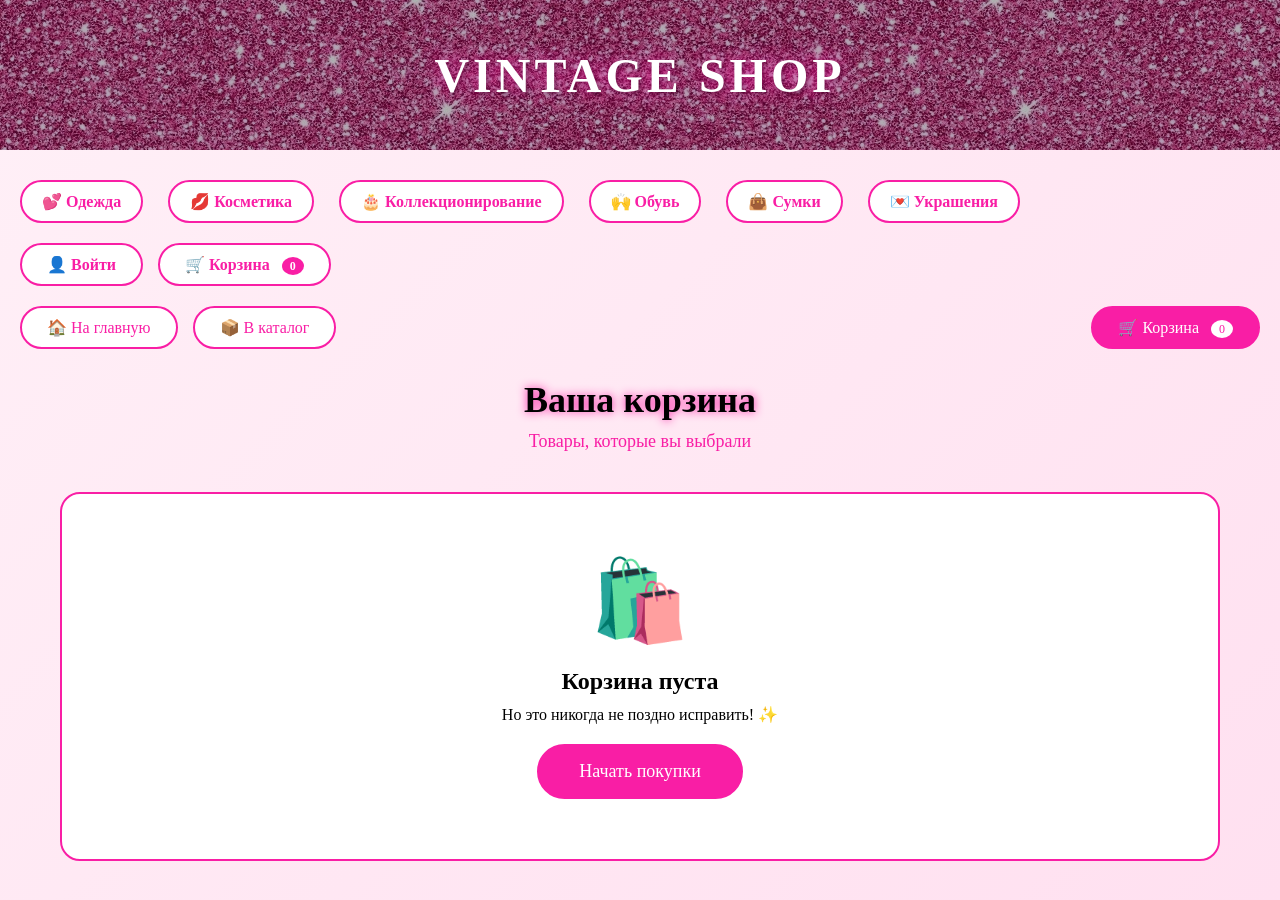
<file: Vintage shop/cart.html>
<!DOCTYPE html>
<html lang="ru">
<head>
    <meta charset="UTF-8">
    <meta name="viewport" content="width=device-width, initial-scale=1.0">
    <title>VINTAGE SHOP - Корзина</title>
    <style>
        * {
            margin: 0;
            padding: 0;
            box-sizing: border-box;
        }

        body {
            font-family: fantasy;
            background: linear-gradient(135deg, #fff0f7, #ffe0f0);
            min-height: 100vh;
        }

        .site-header {
            background-image: url('Товары/фон.jpg');
            background-size: cover;
            background-position: center;
            height: 150px;
            display: flex;
            align-items: center;
            justify-content: center;
            position: relative;
            margin-bottom: 30px;
        }

        .site-header::before {
            content: '';
            position: absolute;
            top: 0;
            left: 0;
            right: 0;
            bottom: 0;
            background: rgba(0, 0, 0, 0.3);
        }

        .logo-text {
            font-family: fantasy;
            font-size: 48px;
            color: white;
            text-shadow: 0 0 20px rgb(249, 30, 165), 2px 2px 4px rgba(0,0,0,0.5);
            letter-spacing: 4px;
            position: relative;
            z-index: 1;
        }

        .main-nav {
            max-width: 1400px;
            margin: 0 auto;
            padding: 0 20px 20px;
            display: flex;
            justify-content: space-between;
            align-items: center;
            flex-wrap: wrap;
            gap: 20px;
        }

        nav {
            display: flex;
            gap: 25px;
            flex-wrap: wrap;
        }

        .menu-item {
            position: relative;
        }

        .menu-btn {
            background: white;
            border: 2px solid rgb(249, 30, 165);
            border-radius: 30px;
            color: rgb(249, 30, 165);
            font-size: 16px;
            font-weight: 600;
            cursor: pointer;
            padding: 10px 20px;
            transition: all 0.3s;
            font-family: fantasy;
        }

        .menu-btn:hover {
            transform: translateY(-2px);
            box-shadow: 0 0 20px rgb(249, 30, 165);
        }

        .submenu {
            display: none;
            position: absolute;
            top: 100%;
            left: 0;
            background: white;
            min-width: 200px;
            border-radius: 10px;
            box-shadow: 0 10px 30px rgba(249, 30, 165, 0.3);
            overflow: hidden;
            z-index: 1000;
            border: 2px solid rgb(249, 30, 165);
        }

        .menu-item:hover .submenu {
            display: block;
            animation: fadeIn 0.3s ease;
        }

        .submenu a {
            display: block;
            padding: 12px 20px;
            color: rgb(249, 30, 165);
            text-decoration: none;
            transition: all 0.3s;
            border-left: 3px solid transparent;
            font-family: fantasy;
            background: white;
        }

        .submenu a:hover {
            background: rgb(249, 30, 165);
            border-left-color: white;
            padding-left: 25px;
            color: white;
        }

        .right {
            display: flex;
            gap: 15px;
        }

        .auth-btn, .cart-btn {
            padding: 10px 25px;
            border: 2px solid rgb(249, 30, 165);
            border-radius: 50px;
            cursor: pointer;
            font-weight: 600;
            transition: all 0.3s;
            font-family: fantasy;
            font-size: 16px;
            background: white;
            color: rgb(249, 30, 165);
        }

        .auth-btn:hover, .cart-btn:hover {
            transform: translateY(-2px);
            box-shadow: 0 0 20px rgb(249, 30, 165);
        }

        .count {
            background: rgb(249, 30, 165);
            color: white;
            border-radius: 50%;
            padding: 2px 8px;
            margin-left: 8px;
            font-size: 12px;
        }

        @keyframes fadeIn {
            from { opacity: 0; transform: translateY(-10px); }
            to { opacity: 1; transform: translateY(0); }
        }

        .nav-bar {
            max-width: 1400px;
            margin: 0 auto 30px;
            padding: 0 20px;
            display: flex;
            justify-content: space-between;
            align-items: center;
            flex-wrap: wrap;
            gap: 15px;
        }

        .back-btn, .home-btn {
            padding: 10px 25px;
            border: 2px solid rgb(249, 30, 165);
            border-radius: 50px;
            background: white;
            color: rgb(249, 30, 165);
            font-family: fantasy;
            font-size: 16px;
            cursor: pointer;
            transition: all 0.3s;
            text-decoration: none;
            display: inline-block;
        }

        .back-btn:hover, .home-btn:hover {
            background: rgb(249, 30, 165);
            color: white;
            transform: translateY(-2px);
            box-shadow: 0 5px 20px rgb(249, 30, 165);
        }

        .cart-icon {
            padding: 10px 25px;
            border: 2px solid rgb(249, 30, 165);
            border-radius: 50px;
            background: rgb(249, 30, 165);
            color: white;
            font-family: fantasy;
            font-size: 16px;
        }

        .cart-count {
            background: white;
            color: rgb(249, 30, 165);
            border-radius: 50%;
            padding: 2px 8px;
            margin-left: 8px;
            font-size: 12px;
        }

        .container {
            max-width: 1200px;
            margin: 0 auto;
            padding: 0 20px;
        }

        .cart-header {
            text-align: center;
            margin-bottom: 40px;
        }

        .cart-title {
            font-family: fantasy;
            font-size: 36px;
            color: black;
            text-shadow: 0 0 10px rgb(249, 30, 165);
            margin-bottom: 10px;
        }

        .cart-subtitle {
            font-family: fantasy;
            font-size: 18px;
            color: rgb(249, 30, 165);
        }

        .cart-grid {
            display: grid;
            grid-template-columns: 2fr 1fr;
            gap: 30px;
        }

        .cart-items {
            background: white;
            border-radius: 20px;
            padding: 20px;
            border: 2px solid rgb(249, 30, 165);
            box-shadow: 0 10px 30px rgba(249, 30, 165, 0.2);
        }

        .cart-item {
            display: grid;
            grid-template-columns: 100px 1fr auto;
            gap: 20px;
            padding: 20px;
            border-bottom: 1px solid #ffe0f0;
            align-items: center;
        }

        .cart-item:last-child {
            border-bottom: none;
        }

        .item-image {
            width: 100px;
            height: 100px;
            border-radius: 10px;
            border: 2px solid rgb(249, 30, 165);
            overflow: hidden;
        }

        .item-image img {
            width: 100%;
            height: 100%;
            object-fit: cover;
        }

        .item-details {
            flex: 1;
        }

        .item-name {
            font-family: fantasy;
            font-size: 18px;
            color: black;
            margin-bottom: 5px;
        }

        .item-size {
            font-family: fantasy;
            font-size: 14px;
            color: rgb(249, 30, 165);
            margin-top: 5px;
            font-weight: bold;
        }

        .item-price {
            font-family: fantasy;
            font-size: 16px;
            color: rgb(249, 30, 165);
            font-weight: bold;
            margin-top: 5px;
        }

        .item-actions {
            display: flex;
            flex-direction: column;
            align-items: flex-end;
            gap: 10px;
        }

        .quantity-control {
            display: flex;
            align-items: center;
            gap: 10px;
            background: #fff0f7;
            padding: 5px;
            border-radius: 30px;
            border: 1px solid rgb(249, 30, 165);
        }

        .quantity-btn {
            width: 30px;
            height: 30px;
            border: none;
            background: white;
            color: rgb(249, 30, 165);
            border-radius: 50%;
            cursor: pointer;
            font-size: 18px;
            font-weight: bold;
            transition: all 0.3s;
            border: 1px solid rgb(249, 30, 165);
        }

        .quantity-btn:hover {
            background: rgb(249, 30, 165);
            color: white;
        }

        .quantity {
            font-family: fantasy;
            font-size: 16px;
            min-width: 30px;
            text-align: center;
        }

        .item-total {
            font-family: fantasy;
            font-size: 18px;
            color: black;
            font-weight: bold;
        }

        .remove-btn {
            background: none;
            border: 2px solid rgb(249, 30, 165);
            color: rgb(249, 30, 165);
            width: 30px;
            height: 30px;
            border-radius: 50%;
            cursor: pointer;
            font-size: 18px;
            transition: all 0.3s;
        }

        .remove-btn:hover {
            background: rgb(249, 30, 165);
            color: white;
        }

        .cart-summary {
            background: white;
            border-radius: 20px;
            padding: 25px;
            border: 2px solid rgb(249, 30, 165);
            box-shadow: 0 10px 30px rgba(249, 30, 165, 0.2);
            height: fit-content;
            position: sticky;
            top: 20px;
        }

        .summary-title {
            font-family: fantasy;
            font-size: 24px;
            color: rgb(249, 30, 165);
            margin-bottom: 20px;
            text-align: center;
        }

        .summary-row {
            display: flex;
            justify-content: space-between;
            padding: 15px 0;
            border-bottom: 1px solid #ffe0f0;
            font-family: fantasy;
            font-size: 16px;
        }

        .summary-row.total {
            border-bottom: none;
            font-size: 20px;
            font-weight: bold;
            color: rgb(249, 30, 165);
            margin-top: 10px;
        }

        .checkout-btn {
            width: 100%;
            padding: 15px;
            background: rgb(249, 30, 165);
            color: white;
            border: none;
            border-radius: 30px;
            font-family: fantasy;
            font-size: 18px;
            cursor: pointer;
            transition: all 0.3s;
            margin-top: 20px;
        }

        .checkout-btn:hover {
            transform: translateY(-2px);
            box-shadow: 0 5px 20px rgb(249, 30, 165);
        }

        .continue-shopping {
            display: block;
            text-align: center;
            margin-top: 20px;
            color: rgb(249, 30, 165);
            text-decoration: none;
            font-family: fantasy;
            transition: all 0.3s;
        }

        .continue-shopping:hover {
            text-shadow: 0 0 10px rgb(249, 30, 165);
        }

        .empty-cart {
            text-align: center;
            padding: 60px 20px;
            background: white;
            border-radius: 20px;
            border: 2px solid rgb(249, 30, 165);
        }

        .empty-cart-icon {
            font-size: 80px;
            margin-bottom: 20px;
            color: rgb(249, 30, 165);
        }

        .empty-cart h3 {
            font-family: fantasy;
            font-size: 24px;
            color: black;
            margin-bottom: 10px;
        }

        .shop-now-btn {
            display: inline-block;
            padding: 15px 40px;
            background: rgb(249, 30, 165);
            color: white;
            text-decoration: none;
            border-radius: 30px;
            font-family: fantasy;
            font-size: 18px;
            transition: all 0.3s;
            border: 2px solid rgb(249, 30, 165);
            margin-top: 20px;
        }

        .shop-now-btn:hover {
            background: white;
            color: rgb(249, 30, 165);
            transform: translateY(-2px);
            box-shadow: 0 5px 20px rgb(249, 30, 165);
        }

        .notification {
            position: fixed;
            top: 20px;
            right: 20px;
            background: rgb(249, 30, 165);
            color: white;
            padding: 15px 25px;
            border-radius: 10px;
            font-family: fantasy;
            z-index: 3000;
            animation: slideInRight 0.3s ease;
            box-shadow: 0 5px 20px rgba(249, 30, 165, 0.3);
        }

        @keyframes slideInRight {
            from { transform: translateX(100%); opacity: 0; }
            to { transform: translateX(0); opacity: 1; }
        }

        @media (max-width: 768px) {
            .cart-grid {
                grid-template-columns: 1fr;
            }
            .cart-item {
                grid-template-columns: 80px 1fr;
                gap: 15px;
            }
            .item-actions {
                grid-column: span 2;
                flex-direction: row;
                justify-content: space-between;
                align-items: center;
            }
            .logo-text {
                font-size: 36px;
            }
            .nav-bar {
                flex-direction: column;
                align-items: stretch;
            }
            .nav-bar > div:first-child {
                display: flex;
                justify-content: center;
                gap: 15px;
            }
            .cart-icon {
                text-align: center;
            }
        }
    </style>
</head>
<body>
    <header class="site-header">
        <h1 class="logo-text">VINTAGE SHOP</h1>
    </header>

    <div class="main-nav">
        <nav>
            <div class="menu-item">
                <button class="menu-btn">💕 Одежда</button>
                <div class="submenu">
                    <a href="catalog.html?category=Одежда&subcategory=Джинсы">Джинсы</a>
                    <a href="catalog.html?category=Одежда&subcategory=Топы">Топы</a>
                    <a href="catalog.html?category=Одежда&subcategory=Худи">Худи</a>
                </div>
            </div>
            <div class="menu-item">
                <button class="menu-btn">💋 Косметика</button>
                <div class="submenu">
                    <a href="catalog.html?category=Косметика&subcategory=Уходовая косметика">Уходовая косметика</a>
                    <a href="catalog.html?category=Косметика&subcategory=Декоративная косметика">Декоративная косметика</a>
                    <a href="catalog.html?category=Косметика&subcategory=Парфюмерия">Парфюмерия</a>
                </div>
            </div>
            <div class="menu-item">
                <button class="menu-btn">🎂 Коллекционирование</button>
                <div class="submenu">
                    <a href="catalog.html?category=Коллекционирование&subcategory=Фигурки и Куклы">Фигурки и Куклы</a>
                    <a href="catalog.html?category=Коллекционирование&subcategory=Мягкие игрушки">Мягкие игрушки</a>
                </div>
            </div>
            <div class="menu-item">
                <button class="menu-btn">🙌 Обувь</button>
                <div class="submenu">
                    <a href="catalog.html?category=Обувь&subcategory=Кроссовки и кеды">Кроссовки и кеды</a>
                    <a href="catalog.html?category=Обувь&subcategory=Туфли">Туфли</a>
                </div>
            </div>
            <div class="menu-item">
                <button class="menu-btn">👜 Сумки</button>
                <div class="submenu">
                    <a href="catalog.html?category=Сумки&subcategory=Сумки и Косметички">Сумки и Косметички</a>
                    <a href="catalog.html?category=Сумки&subcategory=Обвесы и брелоки">Обвесы и брелоки</a>
                </div>
            </div>
            <div class="menu-item">
                <button class="menu-btn">💌 Украшения</button>
                <div class="submenu">
                    <a href="catalog.html?category=Украшения&subcategory=Ожерелья и подвески">Ожерелья и подвески</a>
                    <a href="catalog.html?category=Украшения&subcategory=Кольца и браслеты">Кольца и браслеты</a>
                    <a href="catalog.html?category=Украшения&subcategory=Очки">Очки</a>
                    <a href="catalog.html?category=Украшения&subcategory=Часы">Часы</a>
                </div>
            </div>
        </nav>

        <div class="right">
            <button class="auth-btn" id="authBtn" onclick="checkAuthAndRedirect()">👤 Войти</button>
            <button class="cart-btn" onclick="location.href='cart.html'">🛒 Корзина <span class="count" id="cartCount">0</span></button>
        </div>
    </div>

    <div class="nav-bar">
        <div style="display: flex; gap: 15px;">
            <a href="index.html" class="home-btn">🏠 На главную</a>
            <a href="catalog.html" class="back-btn">📦 В каталог</a>
        </div>
        <div class="cart-icon">
            🛒 Корзина <span class="cart-count" id="cartCountHeader">0</span>
        </div>
    </div>

    <div class="container">
        <div class="cart-header">
            <h2 class="cart-title">Ваша корзина</h2>
            <p class="cart-subtitle">Товары, которые вы выбрали</p>
        </div>
        <div id="cartContainer"></div>
    </div>

    <script>
        // Инициализация корзины
        let cart = [];
        
        function loadCart() {
            const savedCart = localStorage.getItem('cart');
            cart = savedCart ? JSON.parse(savedCart) : [];
        }
        
        function saveCart() {
            localStorage.setItem('cart', JSON.stringify(cart));
            updateCartCount();
        }
        
        function updateCartCount() {
            const count = cart.reduce((sum, item) => sum + item.quantity, 0);
            const cartCounts = document.querySelectorAll('#cartCount, #cartCountHeader');
            cartCounts.forEach(el => { if (el) el.textContent = count; });
        }
        
        function removeFromCart(index) {
            cart.splice(index, 1);
            saveCart();
            renderCart();
            showNotification('Товар удален из корзины');
        }
        
        function updateQuantity(index, change) {
            if (cart[index]) {
                cart[index].quantity += change;
                if (cart[index].quantity <= 0) {
                    removeFromCart(index);
                } else {
                    saveCart();
                    renderCart();
                }
            }
        }
        
        function getTotal() {
            const subtotal = cart.reduce((sum, item) => sum + (item.price * item.quantity), 0);
            return { subtotal, total: subtotal };
        }
        
        function checkout() {
            if (cart.length === 0) {
                showNotification('Корзина пуста!', 'error');
                return;
            }
            
            const user = localStorage.getItem('user');
            if (!user) {
                if (confirm('Для оформления заказа необходимо войти в аккаунт. Перейти на страницу входа?')) {
                    window.location.href = 'login.html';
                }
                return;
            }
            
            const totals = getTotal();
            let orderSummary = '✅ ПОДТВЕРЖДЕНИЕ ЗАКАЗА\n\n';
            cart.forEach(item => {
                const sizeText = item.size ? ` (размер ${item.size})` : '';
                orderSummary += `${item.name}${sizeText} x${item.quantity} - ${(item.price * item.quantity).toLocaleString()} ₽\n`;
            });
            orderSummary += `\nИТОГО: ${totals.total.toLocaleString()} ₽\n\nСпасибо за покупку! 💕`;
            
            if (confirm(orderSummary + '\n\nПодтвердить заказ?')) {
                const orders = JSON.parse(localStorage.getItem('orders')) || [];
                orders.push({
                    id: Date.now(),
                    userId: JSON.parse(user).email,
                    items: [...cart],
                    total: totals.total,
                    date: new Date().toISOString(),
                    status: 'Оформлен'
                });
                localStorage.setItem('orders', JSON.stringify(orders));
                
                cart = [];
                saveCart();
                renderCart();
                alert('Заказ оформлен! Мы свяжемся с вами для подтверждения.');
            }
        }
        
        function showNotification(message, type = 'success') {
            const notification = document.createElement('div');
            notification.className = 'notification';
            notification.textContent = message;
            if (type === 'error') {
                notification.style.background = '#f44336';
            }
            document.body.appendChild(notification);
            setTimeout(() => notification.remove(), 2000);
        }
        
        function renderCart() {
            const container = document.getElementById('cartContainer');
            if (!container) return;
            
            if (cart.length === 0) {
                container.innerHTML = renderEmptyCart();
            } else {
                container.innerHTML = renderCartItems();
            }
            updateCartCount();
        }
        
        function renderEmptyCart() {
            return `
                <div class="empty-cart">
                    <div class="empty-cart-icon">🛍️</div>
                    <h3>Корзина пуста</h3>
                    <p>Но это никогда не поздно исправить! ✨</p>
                    <a href="catalog.html" class="shop-now-btn">Начать покупки</a>
                </div>
            `;
        }
        
        function renderCartItems() {
            const totals = getTotal();
            let itemsHtml = '';
            
            cart.forEach((item, index) => {
                const sizeText = item.size ? `<div class="item-size">📏 Размер: ${item.size}</div>` : '';
                itemsHtml += `
                    <div class="cart-item">
                        <div class="item-image">
                            <img src="${item.image || 'data:image/svg+xml,<svg xmlns=%22http://www.w3.org/2000/svg%22 width=%22100%22 height=%22100%22><rect width=%22100%22 height=%22100%22 fill=%22%23f0b2e3%22/><text x=%2230%22 y=%2255%22 fill=%22%23f11968%22 font-size=%2220%22>' + (item.name ? item.name[0] : '?') + '</text></svg>'}" alt="${item.name}">
                        </div>
                        <div class="item-details">
                            <div class="item-name">${escapeHtml(item.name)}</div>
                            ${sizeText}
                            <div class="item-price">${item.price.toLocaleString()} ₽</div>
                        </div>
                        <div class="item-actions">
                            <div class="quantity-control">
                                <button class="quantity-btn" onclick="updateQuantity(${index}, -1)">−</button>
                                <span class="quantity">${item.quantity}</span>
                                <button class="quantity-btn" onclick="updateQuantity(${index}, 1)">+</button>
                            </div>
                            <div class="item-total">${(item.price * item.quantity).toLocaleString()} ₽</div>
                            <button class="remove-btn" onclick="removeFromCart(${index})">×</button>
                        </div>
                    </div>
                `;
            });
            
            return `
                <div class="cart-grid">
                    <div class="cart-items">${itemsHtml}</div>
                    <div class="cart-summary">
                        <h3 class="summary-title">Итого</h3>
                        <div class="summary-row">
                            <span>Товары (${cart.reduce((sum, item) => sum + item.quantity, 0)} шт.)</span>
                            <span>${totals.subtotal.toLocaleString()} ₽</span>
                        </div>
                        <div class="summary-row">
                            <span>Доставка</span>
                            <span>Бесплатно</span>
                        </div>
                        <div class="summary-row total">
                            <span>К оплате</span>
                            <span>${totals.total.toLocaleString()} ₽</span>
                        </div>
                        <button class="checkout-btn" onclick="checkout()">Оформить заказ</button>
                        <a href="catalog.html" class="continue-shopping">Продолжить покупки →</a>
                    </div>
                </div>
            `;
        }
        
        function escapeHtml(str) {
            if (!str) return '';
            return str.replace(/[&<>]/g, function(m) {
                if (m === '&') return '&amp;';
                if (m === '<') return '&lt;';
                if (m === '>') return '&gt;';
                return m;
            });
        }
        
        function checkAuthAndRedirect() {
            const user = localStorage.getItem('user');
            if (user) {
                window.location.href = 'account.html';
            } else {
                window.location.href = 'login.html';
            }
        }
        
        // Инициализация при загрузке страницы
        document.addEventListener('DOMContentLoaded', function() {
            loadCart();
            renderCart();
            
            const user = localStorage.getItem('user');
            const authBtn = document.getElementById('authBtn');
            if (user) {
                const userData = JSON.parse(user);
                authBtn.innerHTML = `👤 ${userData.email.split('@')[0]}`;
            }
        });
    </script>
</body>
</html>
</file>
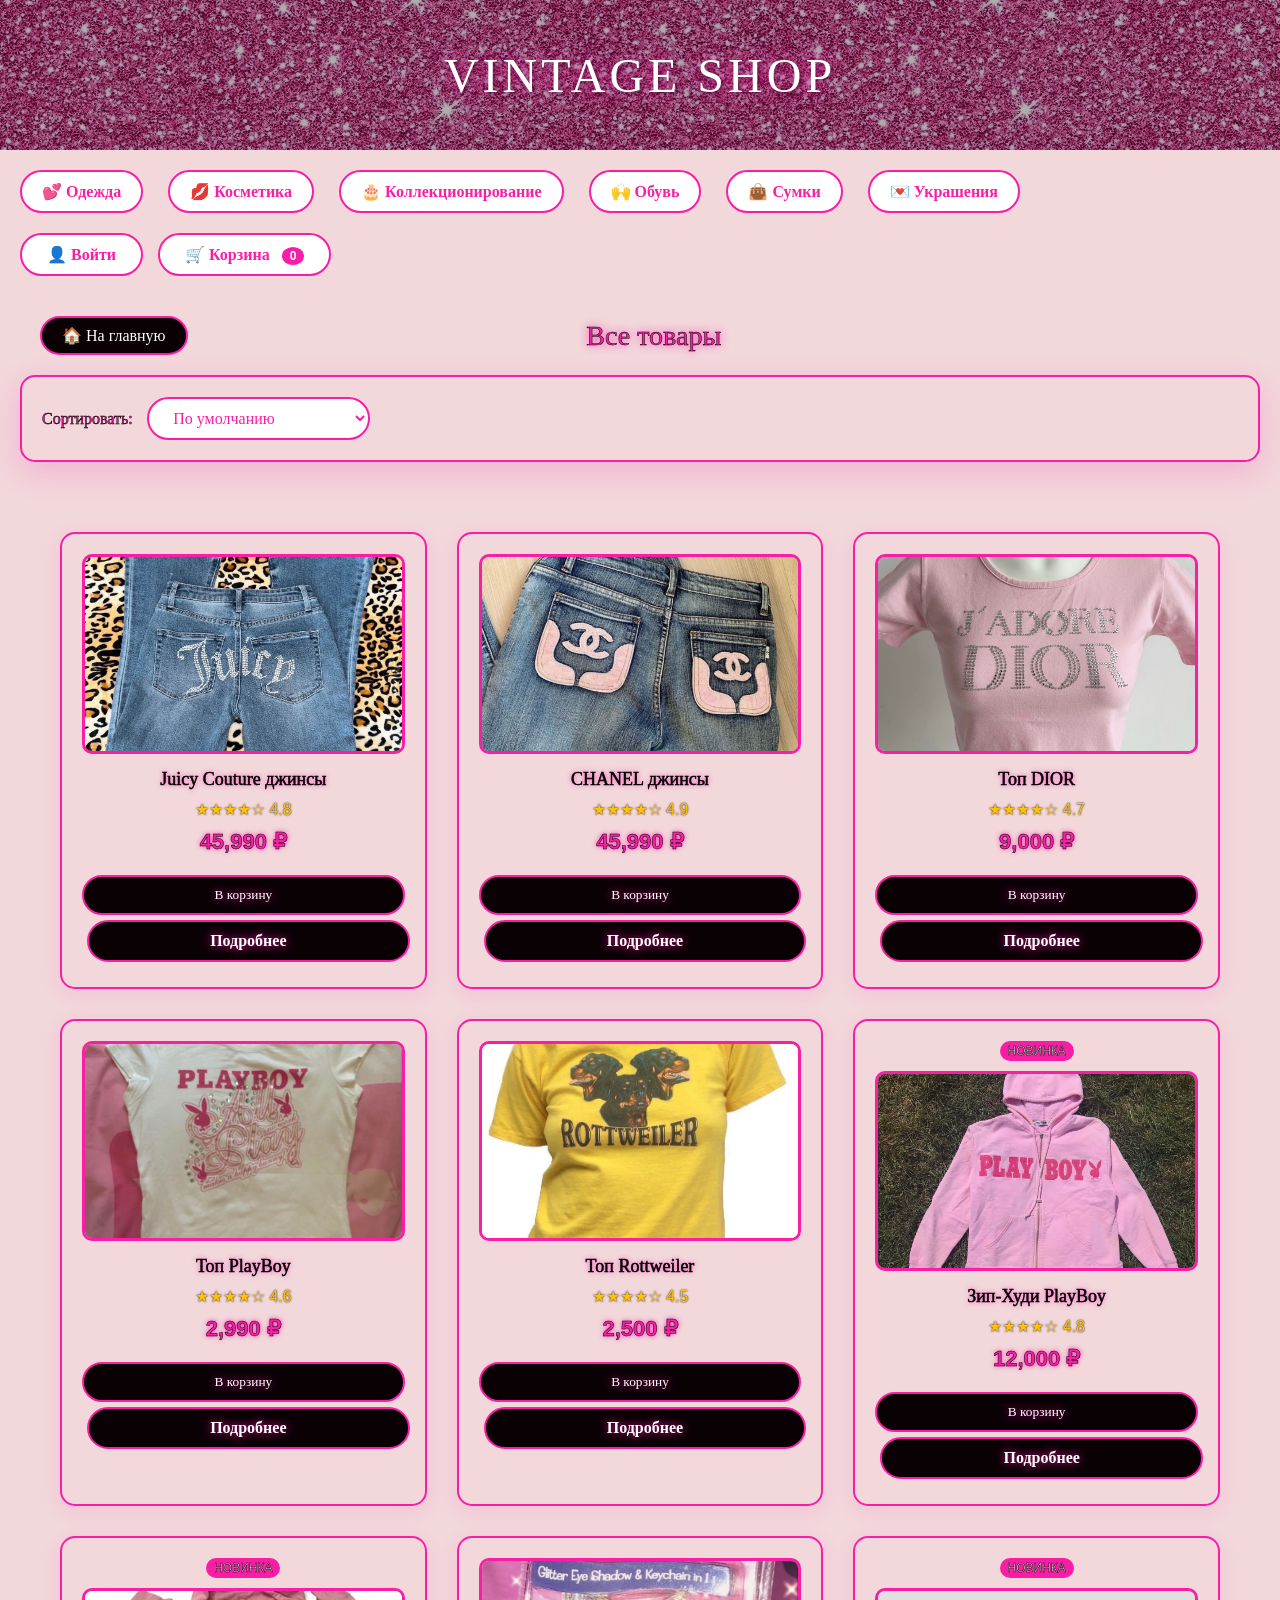
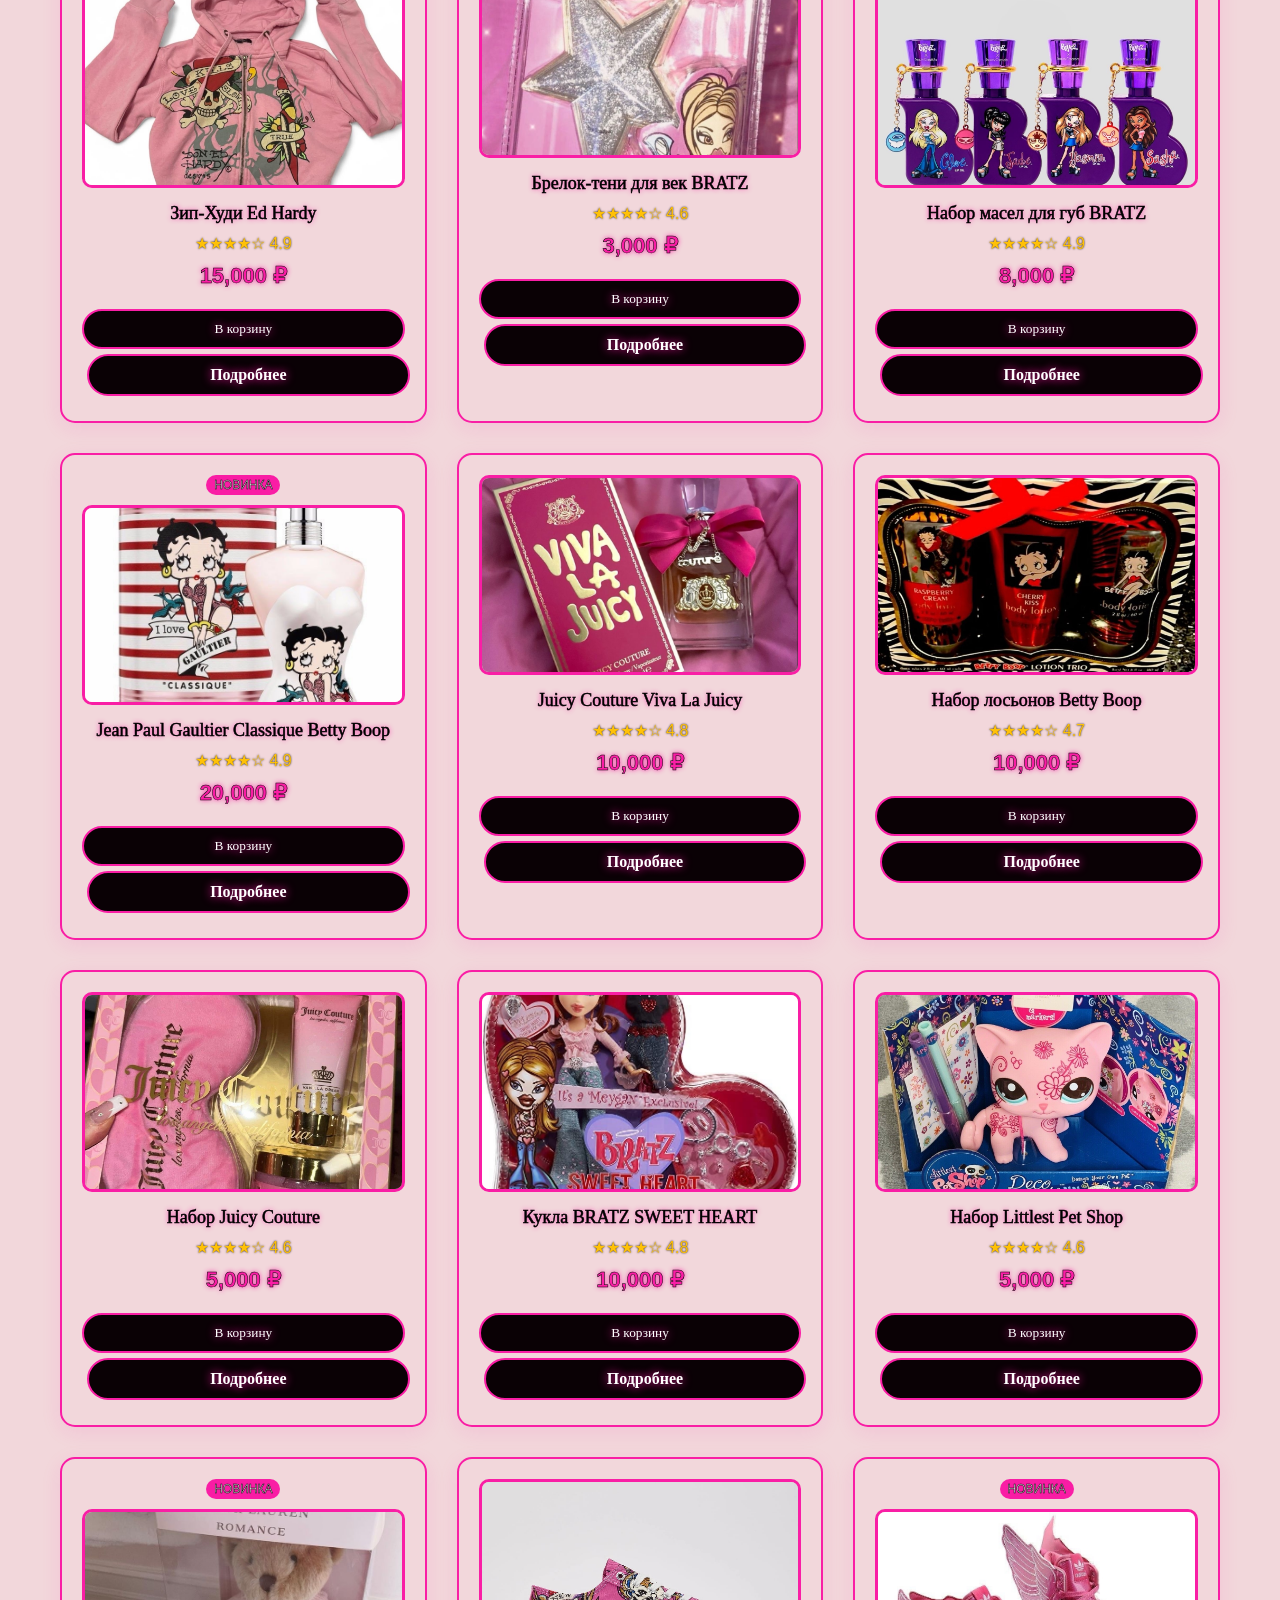
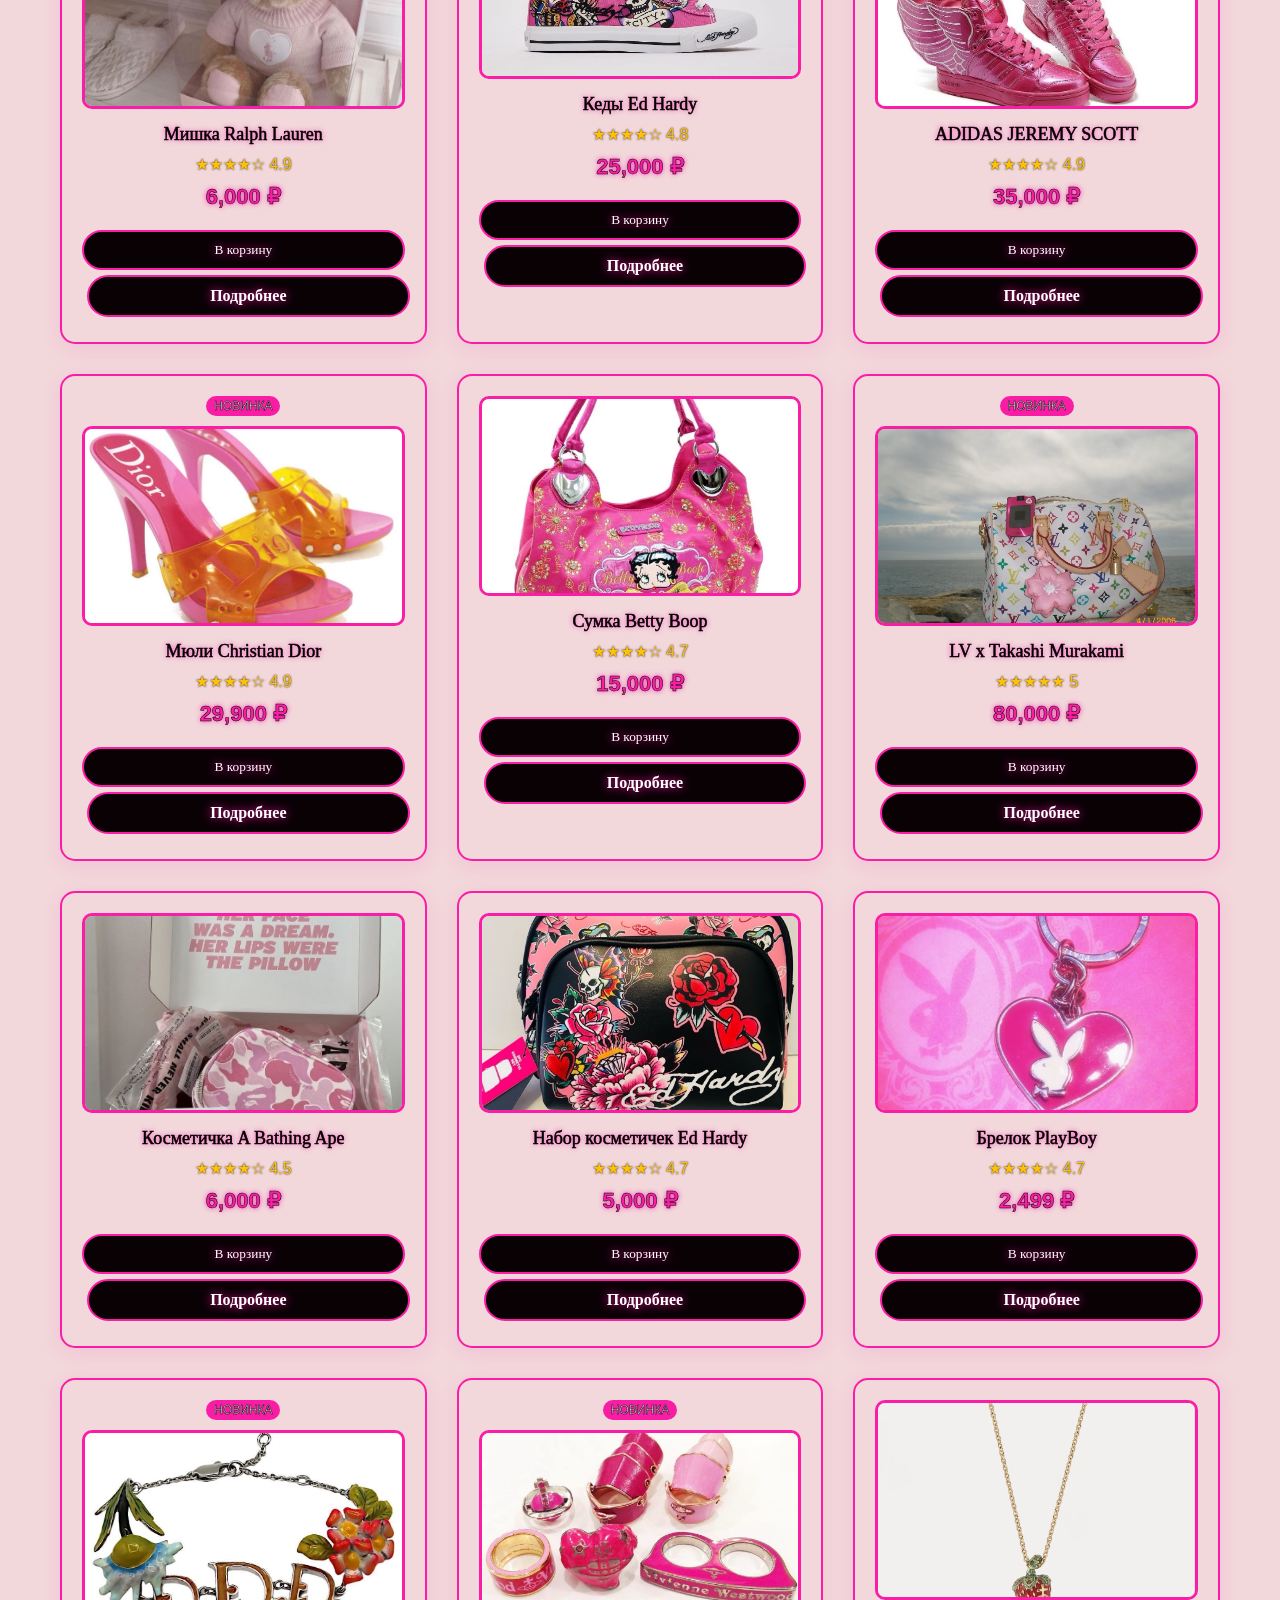
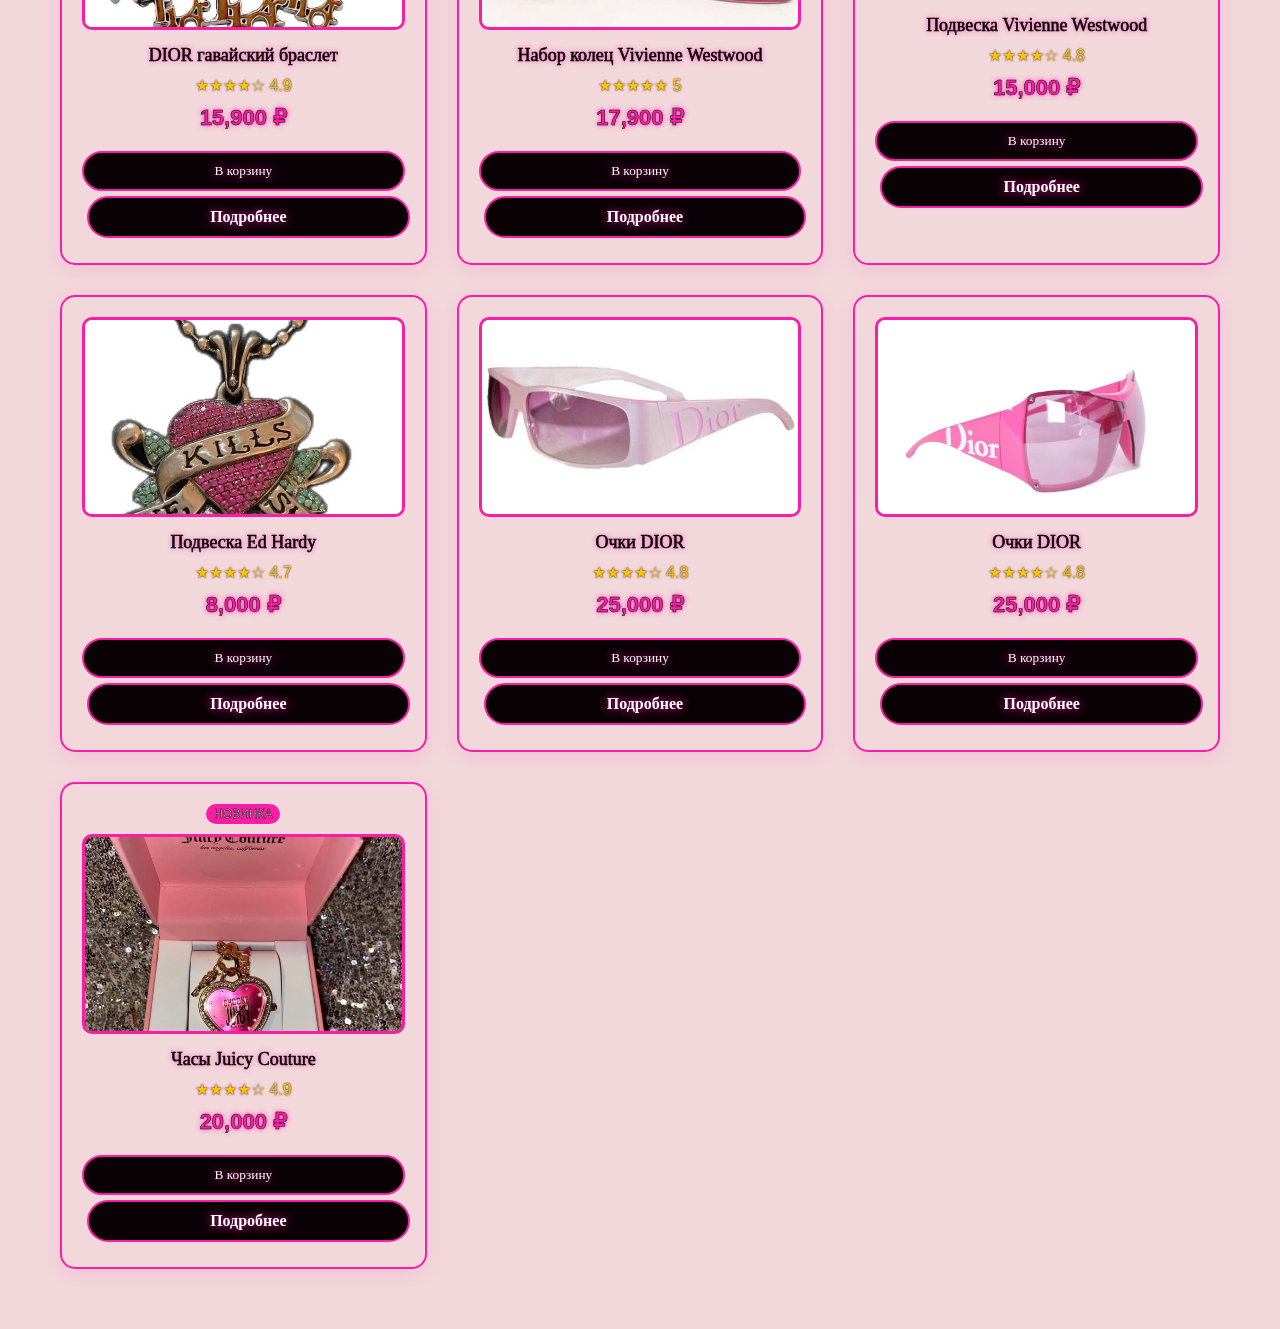
<file: Vintage shop/catalog.html>
<!DOCTYPE html>
<html lang="ru">
<head>
    <meta charset="UTF-8">
    <meta name="viewport" content="width=device-width, initial-scale=1.0">
    <title>VINTAGE SHOP - Каталог</title>
    <link rel="stylesheet" href="style.css">
    <style>
        .catalog-container {
            max-width: 1400px;
            margin: 0 auto;
            padding: 20px;
        }
        
        .top-nav {
            display: flex;
            justify-content: space-between;
            align-items: center;
            margin-bottom: 20px;
            padding: 0 20px;
        }
        
        .home-link {
            display: inline-block;
            padding: 8px 20px;
            background: rgb(10, 1, 5);
            color: white;
            border: 2px solid rgb(249, 30, 165);
            border-radius: 30px;
            text-decoration: none;
            font-family: fantasy;
            transition: all 0.3s;
        }
        
        .home-link:hover {
            transform: scale(1.05);
            box-shadow: 0 0 20px rgb(249, 30, 165);
        }
        
        .filters-bar {
            display: flex;
            justify-content: space-between;
            align-items: center;
            flex-wrap: wrap;
            gap: 20px;
            margin-bottom: 30px;
            padding: 20px;
            background: rgb(242, 215, 219);
            border-radius: 15px;
            border: 2px solid rgb(249, 30, 165);
            box-shadow: 0 10px 30px rgba(249, 30, 165, 0.2);
        }
        
        .sort-select {
            padding: 10px 20px;
            border: 2px solid rgb(249, 30, 165);
            border-radius: 30px;
            font-family: fantasy;
            font-size: 16px;
            background: white;
            cursor: pointer;
            color: rgb(249, 30, 165);
        }
        
        .sort-select:hover {
            box-shadow: 0 0 15px rgb(249, 30, 165);
        }
        
        .category-title {
            font-family: fantasy;
            font-size: 28px;
            color: rgb(249, 30, 165);
            margin: 0;
            text-shadow: 0 0 10px rgb(249, 30, 165);
            -webkit-text-stroke: 0.5px black;
        }
        
        .products-grid {
            display: grid;
            grid-template-columns: repeat(auto-fill, minmax(280px, 1fr));
            gap: 30px;
        }
        
        .product-card {
            background: rgb(242, 215, 219);
            border-radius: 15px;
            padding: 20px;
            border: 2px solid rgb(249, 30, 165);
            transition: all 0.3s;
            box-shadow: 0 5px 20px rgba(249, 30, 165, 0.1);
        }
        
        .product-card:hover {
            transform: translateY(-5px);
            box-shadow: 0 10px 30px rgba(249, 30, 165, 0.3);
        }
        
        .product-image {
            width: 100%;
            height: 200px;
            overflow: hidden;
            border-radius: 10px;
            margin-bottom: 15px;
            border: 3px solid rgb(249, 30, 165);
        }
        
        .product-image img {
            width: 100%;
            height: 100%;
            object-fit: cover;
        }
        
        .product-name {
            font-family: fantasy;
            font-size: 18px;
            color: black;
            margin: 10px 0;
            text-shadow: 0 0 5px rgb(249, 30, 165);
            -webkit-text-stroke: 0.5px black;
        }
        
        .product-price {
            font-size: 22px;
            font-weight: bold;
            color: rgb(249, 30, 165);
            margin: 10px 0;
            text-shadow: 0 0 5px rgb(249, 30, 165);
            -webkit-text-stroke: 0.5px black;
        }
        
        .product-rating {
            color: #ffc107;
            margin: 10px 0;
            text-shadow: 0 0 2px black;
        }
        
        .new-badge {
            background: rgb(249, 30, 165);
            color: white;
            padding: 3px 8px;
            border-radius: 20px;
            font-size: 12px;
            display: inline-block;
            margin-bottom: 10px;
            text-shadow: 0 0 5px rgb(249, 30, 165);
            -webkit-text-stroke: 0.5px black;
        }
        
        .add-to-cart-btn {
            width: 100%;
            padding: 10px;
            background: rgb(10, 1, 5);
            color: white;
            border: 2px solid rgb(249, 30, 165);
            border-radius: 30px;
            cursor: pointer;
            font-family: fantasy;
            margin-top: 10px;
            transition: all 0.3s;
            text-shadow: 0 0 10px rgb(249, 30, 165);
        }
        
        .add-to-cart-btn:hover {
            transform: scale(1.02);
            box-shadow: 0 0 20px rgb(249, 30, 165);
        }
        
        .details-btn {
            width: 100%;
            padding: 10px;
            background: rgb(10, 1, 5);
            color: white;
            border: 2px solid rgb(249, 30, 165);
            border-radius: 30px;
            cursor: pointer;
            font-family: fantasy;
            margin-top: 5px;
            transition: all 0.3s;
            text-align: center;
            display: block;
            text-decoration: none;
            text-shadow: 0 0 10px rgb(249, 30, 165);
        }
        
        .details-btn:hover {
            transform: scale(1.02);
            box-shadow: 0 0 20px rgb(249, 30, 165);
        }
        
        .admin-actions {
            margin-top: 10px;
            display: flex;
            gap: 10px;
        }
        
        .edit-btn, .delete-btn {
            flex: 1;
            padding: 8px;
            font-size: 12px;
            border-radius: 20px;
            cursor: pointer;
            font-family: fantasy;
            border: none;
            transition: all 0.3s;
        }
        
        .edit-btn {
            background: #4CAF50;
            color: white;
        }
        
        .delete-btn {
            background: #f44336;
            color: white;
        }
        
        .edit-btn:hover, .delete-btn:hover {
            transform: scale(1.02);
        }
        
        .notification {
            position: fixed;
            top: 20px;
            right: 20px;
            background: rgb(249, 30, 165);
            color: white;
            padding: 15px 25px;
            border-radius: 10px;
            font-family: fantasy;
            z-index: 3000;
            animation: slideInRight 0.3s ease;
            border: 2px solid white;
            box-shadow: 0 5px 20px rgba(249, 30, 165, 0.3);
        }
        
        /* Модальное окно для выбора размера */
        .size-modal {
            display: none;
            position: fixed;
            top: 0;
            left: 0;
            width: 100%;
            height: 100%;
            background: rgba(0, 0, 0, 0.7);
            z-index: 4000;
            justify-content: center;
            align-items: center;
        }
        
        .size-modal-content {
            background: white;
            border-radius: 20px;
            padding: 30px;
            max-width: 400px;
            width: 90%;
            text-align: center;
            border: 3px solid rgb(249, 30, 165);
            animation: fadeIn 0.3s ease;
        }
        
        .size-modal-content h3 {
            font-family: fantasy;
            color: rgb(249, 30, 165);
            margin-bottom: 20px;
            font-size: 24px;
        }
        
        .size-modal-content select {
            width: 100%;
            padding: 12px;
            margin: 15px 0;
            border: 2px solid rgb(249, 30, 165);
            border-radius: 10px;
            font-family: fantasy;
            font-size: 16px;
        }
        
        .size-modal-content button {
            padding: 12px 30px;
            margin: 5px;
            border: 2px solid rgb(249, 30, 165);
            border-radius: 30px;
            font-family: fantasy;
            cursor: pointer;
            transition: all 0.3s;
        }
        
        .confirm-size-btn {
            background: rgb(249, 30, 165);
            color: white;
        }
        
        .confirm-size-btn:hover {
            transform: scale(1.05);
            box-shadow: 0 0 20px rgb(249, 30, 165);
        }
        
        .cancel-size-btn {
            background: white;
            color: rgb(249, 30, 165);
        }
        
        .cancel-size-btn:hover {
            background: #f0f0f0;
        }
        
        @keyframes slideInRight {
            from { transform: translateX(100%); opacity: 0; }
            to { transform: translateX(0); opacity: 1; }
        }
        
        @keyframes fadeIn {
            from { opacity: 0; transform: translateY(-20px); }
            to { opacity: 1; transform: translateY(0); }
        }
        
        /* Стили для шапки */
        .site-header {
            background-image: url('Товары/фон.jpg');
            background-size: cover;
            background-position: center;
            height: 150px;
            display: flex;
            align-items: center;
            justify-content: center;
            margin-bottom: 20px;
            position: relative;
        }
        
        .site-header::before {
            content: '';
            position: absolute;
            top: 0;
            left: 0;
            right: 0;
            bottom: 0;
            background: rgba(0, 0, 0, 0.3);
        }
        
        .logo-text {
            font-family: fantasy;
            font-size: 48px;
            color: white;
            text-shadow: 0 0 20px rgb(249, 30, 165), 2px 2px 4px rgba(0,0,0,0.5);
            letter-spacing: 4px;
            position: relative;
            z-index: 1;
        }
        
        .main-nav {
            max-width: 1400px;
            margin: 0 auto;
            padding: 0 20px 20px;
            display: flex;
            justify-content: space-between;
            align-items: center;
            flex-wrap: wrap;
            gap: 20px;
        }
        
        nav {
            display: flex;
            gap: 25px;
            flex-wrap: wrap;
        }
        
        .menu-item {
            position: relative;
        }
        
        .menu-btn {
            background: white;
            border: 2px solid rgb(249, 30, 165);
            border-radius: 30px;
            color: rgb(249, 30, 165);
            font-size: 16px;
            font-weight: 600;
            cursor: pointer;
            padding: 10px 20px;
            transition: all 0.3s;
            font-family: fantasy;
        }
        
        .menu-btn:hover {
            transform: translateY(-2px);
            box-shadow: 0 0 20px rgb(249, 30, 165);
        }
        
        .submenu {
            display: none;
            position: absolute;
            top: 100%;
            left: 0;
            background: white;
            min-width: 200px;
            border-radius: 10px;
            box-shadow: 0 10px 30px rgba(249, 30, 165, 0.3);
            overflow: hidden;
            z-index: 1000;
            border: 2px solid rgb(249, 30, 165);
        }
        
        .menu-item:hover .submenu {
            display: block;
            animation: fadeIn 0.3s ease;
        }
        
        .submenu a {
            display: block;
            padding: 12px 20px;
            color: rgb(249, 30, 165);
            text-decoration: none;
            transition: all 0.3s;
            border-left: 3px solid transparent;
            font-family: fantasy;
            background: white;
        }
        
        .submenu a:hover {
            background: rgb(249, 30, 165);
            border-left-color: white;
            padding-left: 25px;
            color: white;
        }
        
        .right {
            display: flex;
            gap: 15px;
        }
        
        .auth-btn, .cart-btn {
            padding: 10px 25px;
            border: 2px solid rgb(249, 30, 165);
            border-radius: 50px;
            cursor: pointer;
            font-weight: 600;
            transition: all 0.3s;
            font-family: fantasy;
            font-size: 16px;
            background: white;
            color: rgb(249, 30, 165);
        }
        
        .auth-btn:hover, .cart-btn:hover {
            transform: translateY(-2px);
            box-shadow: 0 0 20px rgb(249, 30, 165);
        }
        
        .count {
            background: rgb(249, 30, 165);
            color: white;
            border-radius: 50%;
            padding: 2px 8px;
            margin-left: 8px;
            font-size: 12px;
        }
    </style>
</head>
<body>
    <header class="site-header">
        <h1 class="logo-text">VINTAGE SHOP</h1>
    </header>

    <div class="main-nav">
        <nav>
            <div class="menu-item">
                <button class="menu-btn">💕 Одежда</button>
                <div class="submenu">
                    <a href="catalog.html?category=Одежда&subcategory=Джинсы">Джинсы</a>
                    <a href="catalog.html?category=Одежда&subcategory=Топы">Топы</a>
                    <a href="catalog.html?category=Одежда&subcategory=Худи">Худи</a>
                </div>
            </div>
            <div class="menu-item">
                <button class="menu-btn">💋 Косметика</button>
                <div class="submenu">
                    <a href="catalog.html?category=Косметика&subcategory=Уходовая косметика">Уходовая косметика</a>
                    <a href="catalog.html?category=Косметика&subcategory=Декоративная косметика">Декоративная косметика</a>
                    <a href="catalog.html?category=Косметика&subcategory=Парфюмерия">Парфюмерия</a>
                </div>
            </div>
            <div class="menu-item">
                <button class="menu-btn">🎂 Коллекционирование</button>
                <div class="submenu">
                    <a href="catalog.html?category=Коллекционирование&subcategory=Фигурки и Куклы">Фигурки и Куклы</a>
                    <a href="catalog.html?category=Коллекционирование&subcategory=Мягкие игрушки">Мягкие игрушки</a>
                </div>
            </div>
            <div class="menu-item">
                <button class="menu-btn">🙌 Обувь</button>
                <div class="submenu">
                    <a href="catalog.html?category=Обувь&subcategory=Кроссовки и кеды">Кроссовки и кеды</a>
                    <a href="catalog.html?category=Обувь&subcategory=Туфли">Туфли</a>
                </div>
            </div>
            <div class="menu-item">
                <button class="menu-btn">👜 Сумки</button>
                <div class="submenu">
                    <a href="catalog.html?category=Сумки&subcategory=Сумки и Косметички">Сумки и Косметички</a>
                    <a href="catalog.html?category=Сумки&subcategory=Обвесы и брелоки">Обвесы и брелоки</a>
                </div>
            </div>
            <div class="menu-item">
                <button class="menu-btn">💌 Украшения</button>
                <div class="submenu">
                    <a href="catalog.html?category=Украшения&subcategory=Ожерелья и подвески">Ожерелья и подвески</a>
                    <a href="catalog.html?category=Украшения&subcategory=Кольца и браслеты">Кольца и браслеты</a>
                    <a href="catalog.html?category=Украшения&subcategory=Очки">Очки</a>
                    <a href="catalog.html?category=Украшения&subcategory=Часы">Часы</a>
                </div>
            </div>
        </nav>

        <div class="right">
            <button class="auth-btn" id="authBtn" onclick="checkAuthAndRedirect()">👤 Войти</button>
            <button class="cart-btn" onclick="location.href='cart.html'">🛒 Корзина <span class="count" id="cartCount">0</span></button>
        </div>
    </div>

    <div class="catalog-container">
        <div class="top-nav">
            <a href="index.html" class="home-link">🏠 На главную</a>
            <div id="categoryTitle" class="category-title">Все товары</div>
            <div style="width: 120px;"></div>
        </div>
        
        <div class="filters-bar">
            <div>
                <span style="font-family: fantasy; margin-right: 10px; color: rgb(249, 30, 165); -webkit-text-stroke: 0.5px black;">Сортировать:</span>
                <select id="sortSelect" class="sort-select" onchange="sortProducts()">
                    <option value="default">По умолчанию</option>
                    <option value="price_asc">По возрастанию цены</option>
                    <option value="price_desc">По убыванию цены</option>
                    <option value="rating_desc">По рейтингу (высокий)</option>
                    <option value="newest">Новинки</option>
                </select>
            </div>
            <div id="adminAddBtn" style="display: none;">
                <button class="sort-select" onclick="location.href='admin.html'">➕ Добавить товар</button>
            </div>
        </div>
        
        <div id="productsContainer" class="products-grid"></div>
    </div>
    
    <!-- Модальное окно для выбора размера -->
    <div id="sizeModal" class="size-modal">
        <div class="size-modal-content">
            <h3>Выберите размер</h3>
            <select id="modalSizeSelect">
                <option value="">-- Выберите размер --</option>
            </select>
            <div>
                <button class="confirm-size-btn" onclick="confirmSizeSelection()">Добавить в корзину</button>
                <button class="cancel-size-btn" onclick="closeSizeModal()">Отмена</button>
            </div>
        </div>
    </div>

    <script>
        // БАЗА ДАННЫХ ТОВАРОВ (31 товар)
        const productsData = [
            { id: 1, name: "Juicy Couture джинсы", price: 45990, category: "Одежда", subcategory: "Джинсы", image: "Товары/джинсы JC.jpg", rating: 4.8, isNew: false, description: "Аутентичные винтажные джинсы Juicy Couture 2000-х.", specs: ["Клеш", "Низкая посадка", "Хлопок 90%"], hasSize: true, sizeType: "clothes" },
            { id: 2, name: "CHANEL джинсы", price: 45990, category: "Одежда", subcategory: "Джинсы", image: "Товары/джинсы 2.jpg", rating: 4.9, isNew: false, description: "Аутентичные винтажные джинсы CHANEL 2000-х.", specs: ["Прямые", "Низкая посадка", "Хлопок 90%"], hasSize: true, sizeType: "clothes" },
            { id: 3, name: "Топ DIOR", price: 9000, category: "Одежда", subcategory: "Топы", image: "Товары/футболка 1.jpg", rating: 4.7, isNew: false, description: "Облегающий топ с логотипом DIOR, выложенным стразами.", specs: ["Топ-футболка", "Хлопок", "Розовый"], hasSize: true, sizeType: "clothes" },
            { id: 4, name: "Топ PlayBoy", price: 2990, category: "Одежда", subcategory: "Топы", image: "Товары/топ 2.jpg", rating: 4.6, isNew: false, description: "Топ с крупным принтом Playboy, обрамленным стразами.", specs: ["Топ-футболка", "Хлопок", "Белый"], hasSize: true, sizeType: "clothes" },
            { id: 5, name: "Топ Rottweiler", price: 2500, category: "Одежда", subcategory: "Топы", image: "Товары/футболка 2.jpg", rating: 4.5, isNew: false, description: "Дерзкий топ с принтом Rottweiler.", specs: ["Топ-футболка", "Хлопок", "Горчичный"], hasSize: true, sizeType: "clothes" },
            { id: 6, name: "Зип-Худи PlayBoy", price: 12000, category: "Одежда", subcategory: "Худи", image: "Товары/худи 1.jpg", rating: 4.8, isNew: true, description: "Стильное худи от Playboy с фирменной символикой.", specs: ["Зип-Худи", "Хлопок", "Розовый"], hasSize: true, sizeType: "clothes" },
            { id: 7, name: "Зип-Худи Ed Hardy", price: 15000, category: "Одежда", subcategory: "Худи", image: "Товары/худи 2.jpg", rating: 4.9, isNew: true, description: "Выразительное худи с принтами в стиле тату-арт.", specs: ["Зип-Худи", "Хлопок", "Розовый"], hasSize: true, sizeType: "clothes" },
            { id: 8, name: "Брелок-тени BRATZ", price: 3000, category: "Косметика", subcategory: "Декоративная косметика", image: "Товары/декоративная.jpg", rating: 4.6, isNew: false, description: "Тени для век в виде брелка.", specs: ["Silver Stardust"], hasSize: false },
            { id: 9, name: "Набор масел для губ BRATZ", price: 8000, category: "Косметика", subcategory: "Декоративная косметика", image: "Товары/декоративная 2.jpg", rating: 4.9, isNew: true, description: "Набор из 4 масел для губ.", specs: ["4 шт", "Разные цвета"], hasSize: false },
            { id: 10, name: "Jean Paul Gaultier Betty Boop", price: 20000, category: "Косметика", subcategory: "Парфюмерия", image: "Товары/духи.jpg", rating: 4.9, isNew: true, description: "Лимитированная туалетная вода.", specs: ["100 мл", "Восточно-цветочные"], hasSize: false },
            { id: 11, name: "Juicy Couture Viva La Juicy", price: 10000, category: "Косметика", subcategory: "Парфюмерия", image: "Товары/духи 2.jpg", rating: 4.8, isNew: false, description: "Яркий запоминающийся аромат.", specs: ["100 мл", "Сладкие"], hasSize: false },
            { id: 12, name: "Набор лосьонов Betty Boop", price: 10000, category: "Косметика", subcategory: "Уходовая косметика", image: "Товары/уход 2.jpg", rating: 4.7, isNew: false, description: "Набор из 3 парфюмированных лосьонов.", specs: ["3 шт", "60 мл"], hasSize: false },
            { id: 13, name: "Набор Juicy Couture", price: 5000, category: "Косметика", subcategory: "Уходовая косметика", image: "Товары/уход.jpg", rating: 4.6, isNew: false, description: "Набор уходовых продуктов.", specs: ["3 шт", "60 мл"], hasSize: false },
            { id: 14, name: "Кукла BRATZ SWEET HEART", price: 10000, category: "Коллекционирование", subcategory: "Фигурки и Куклы", image: "Товары/кукла.jpg", rating: 4.8, isNew: false, description: "Коллекционная кукла Bratz.", specs: ["Пластик", "Розовый"], hasSize: false },
            { id: 15, name: "Набор Littlest Pet Shop", price: 5000, category: "Коллекционирование", subcategory: "Фигурки и Куклы", image: "Товары/фигурка.jpg", rating: 4.6, isNew: false, description: "Лимитированная серия.", specs: ["Пластик", "Розовый"], hasSize: false },
            { id: 16, name: "Мишка Ralph Lauren", price: 6000, category: "Коллекционирование", subcategory: "Мягкие игрушки", image: "Товары/игрушка.jpg", rating: 4.9, isNew: true, description: "Редкий плюшевый мишка.", specs: ["Плюш", "Розовый"], hasSize: false },
            { id: 17, name: "Кеды Ed Hardy", price: 25000, category: "Обувь", subcategory: "Кроссовки и кеды", image: "Товары/кеды.jpg", rating: 4.8, isNew: false, description: "Лимитированные кеды.", specs: ["Розовый"], hasSize: true, sizeType: "shoes" },
            { id: 18, name: "ADIDAS JEREMY SCOTT", price: 35000, category: "Обувь", subcategory: "Кроссовки и кеды", image: "Товары/кроссовки.jpg", rating: 4.9, isNew: true, description: "Культовая модель с крыльями.", specs: ["Перламутрово-розовый"], hasSize: true, sizeType: "shoes" },
            { id: 19, name: "Мюли Christian Dior", price: 29900, category: "Обувь", subcategory: "Туфли", image: "Товары/туфли 1.jpg", rating: 4.9, isNew: true, description: "Стильные мюли с прозрачной платформой.", specs: ["Розовый"], hasSize: true, sizeType: "shoes" },
            { id: 20, name: "Сумка Betty Boop", price: 15000, category: "Сумки", subcategory: "Сумки и Косметички", image: "Товары/сумка 1.jpg", rating: 4.7, isNew: false, description: "Сумка с изображением Betty Boop.", specs: ["Хобо", "Полиэстер", "Розовый"], hasSize: false },
            { id: 21, name: "LV x Takashi Murakami", price: 80000, category: "Сумки", subcategory: "Сумки и Косметички", image: "Товары/сумка 2.jpg", rating: 5.0, isNew: true, description: "Культовая сумка Speedy 30.", specs: ["Саквояж", "Monogram Multicolore", "Белый"], hasSize: false },
            { id: 22, name: "Косметичка A Bathing Ape", price: 6000, category: "Сумки", subcategory: "Сумки и Косметички", image: "Товары/косметичка 1.jpg", rating: 4.5, isNew: false, description: "Косметичка с принтом BAPE.", specs: ["Текстиль", "Розовый"], hasSize: false },
            { id: 23, name: "Набор косметичек Ed Hardy", price: 5000, category: "Сумки", subcategory: "Сумки и Косметички", image: "Товары/косметичка 2.jpg", rating: 4.7, isNew: false, description: "Набор из двух косметичек.", specs: ["2 шт", "Черный, розовый"], hasSize: false },
            { id: 24, name: "Брелок PlayBoy", price: 2499, category: "Сумки", subcategory: "Обвесы и брелоки", image: "Товары/брелок 1.jpg", rating: 4.7, isNew: false, description: "Винтажный брелок в форме сердца.", specs: ["Металл", "Розовый"], hasSize: false },
            { id: 25, name: "DIOR гавайский браслет", price: 15900, category: "Украшения", subcategory: "Кольца и браслеты", image: "Товары/браслет 2.jpg", rating: 4.9, isNew: true, description: "Винтажный браслет Dior.", specs: ["Серебро", "Розовый"], hasSize: true, sizeType: "bracelet" },
            { id: 26, name: "Набор колец Vivienne Westwood", price: 17900, category: "Украшения", subcategory: "Кольца и браслеты", image: "Товары/кольцо 2.jpg", rating: 5.0, isNew: true, description: "Комплект из 6 колец.", specs: ["Серебро", "6 шт"], hasSize: true, sizeType: "ring" },
            { id: 27, name: "Подвеска Vivienne Westwood", price: 15000, category: "Украшения", subcategory: "Ожерелья и подвески", image: "Товары/ожерелье 1.jpg", rating: 4.8, isNew: false, description: "Подвеска в виде клубники.", specs: ["Серебро", "Красный"], hasSize: false },
            { id: 28, name: "Подвеска Ed Hardy", price: 8000, category: "Украшения", subcategory: "Ожерелья и подвески", image: "Товары/подвеска.jpg", rating: 4.7, isNew: false, description: "Кулон в стиле тату-арт.", specs: ["Серебро", "Розовый"], hasSize: false },
            { id: 29, name: "Очки DIOR", price: 25000, category: "Украшения", subcategory: "Очки", image: "Товары/очки 1.jpg", rating: 4.8, isNew: false, description: "Солнцезащитные очки Dior.", specs: ["Пластик", "Белый"], hasSize: false },
            { id: 30, name: "Очки DIOR", price: 25000, category: "Украшения", subcategory: "Очки", image: "Товары/очки 2.jpg", rating: 4.8, isNew: false, description: "Винтажные очки Dior.", specs: ["Пластик", "Розовый"], hasSize: false },
            { id: 31, name: "Часы Juicy Couture", price: 20000, category: "Украшения", subcategory: "Часы", image: "Товары/часы.jpg", rating: 4.9, isNew: true, description: "Винтажные часы с сердечком.", specs: ["Серебро", "Золотой"], hasSize: true, sizeType: "bracelet" }
        ];
        
        // Сохраняем товары в localStorage
        if (!localStorage.getItem('products')) {
            localStorage.setItem('products', JSON.stringify(productsData));
        }
        
        let currentProducts = [];
        let currentSort = 'default';
        let currentCategory = null;
        let currentSubcategory = null;
        let pendingProduct = null; // Для хранения товара, ожидающего выбора размера
        
        const sizeOptionsMap = {
            clothes: ['XS (40-42)', 'S (42-44)', 'M (44-46)', 'L (46-48)', 'XL (48-50)'],
            shoes: ['35', '36', '37', '38', '39', '40', '41'],
            bracelet: ['15-16 см', '17-18 см', '19-20 см', '21-22 см'],
            ring: ['15', '16', '17', '18', '19', '20']
        };
        
        function loadProducts() {
            const saved = localStorage.getItem('products');
            if (saved) {
                currentProducts = JSON.parse(saved);
            } else {
                currentProducts = productsData;
            }
            return currentProducts;
        }
        
        function getSizeOptionsForProduct(product) {
            if (product.sizeType === 'clothes') return sizeOptionsMap.clothes;
            if (product.sizeType === 'shoes') return sizeOptionsMap.shoes;
            if (product.sizeType === 'bracelet') return sizeOptionsMap.bracelet;
            if (product.sizeType === 'ring') return sizeOptionsMap.ring;
            return null;
        }
        
        function openSizeModal(product) {
            pendingProduct = product;
            const sizeOptions = getSizeOptionsForProduct(product);
            const select = document.getElementById('modalSizeSelect');
            select.innerHTML = '<option value="">-- Выберите размер --</option>' + 
                sizeOptions.map(size => `<option value="${size}">${size}</option>`).join('');
            document.getElementById('sizeModal').style.display = 'flex';
        }
        
        function closeSizeModal() {
            document.getElementById('sizeModal').style.display = 'none';
            pendingProduct = null;
        }
        
        function confirmSizeSelection() {
            const select = document.getElementById('modalSizeSelect');
            const selectedSize = select.value;
            
            if (!selectedSize) {
                showNotification('Пожалуйста, выберите размер!', 'warning');
                return;
            }
            
            if (pendingProduct) {
                addToCart(pendingProduct.id, pendingProduct.name, pendingProduct.price, pendingProduct.image, selectedSize);
                closeSizeModal();
            }
        }
        
        function displayProducts() {
            let filtered = [...currentProducts];
            
            if (currentCategory) {
                filtered = filtered.filter(p => p.category === currentCategory);
            }
            if (currentSubcategory) {
                filtered = filtered.filter(p => p.subcategory === currentSubcategory);
            }
            
            if (currentSort === 'price_asc') {
                filtered.sort((a, b) => a.price - b.price);
            } else if (currentSort === 'price_desc') {
                filtered.sort((a, b) => b.price - a.price);
            } else if (currentSort === 'rating_desc') {
                filtered.sort((a, b) => (b.rating || 0) - (a.rating || 0));
            } else if (currentSort === 'newest') {
                filtered.sort((a, b) => (b.isNew ? 1 : 0) - (a.isNew ? 1 : 0));
            }
            
            const container = document.getElementById('productsContainer');
            const user = localStorage.getItem('user');
            const isAdmin = user ? JSON.parse(user).isAdmin : false;
            
            if (filtered.length === 0) {
                container.innerHTML = '<div style="text-align: center; padding: 50px; font-family: fantasy; color: rgb(249, 30, 165);">Товары не найдены</div>';
                return;
            }
            
            container.innerHTML = filtered.map(product => {
                const hasSize = product.hasSize !== false && getSizeOptionsForProduct(product) !== null;
                const addToCartHandler = hasSize ? 
                    `onclick="openSizeModal(${JSON.stringify(product).replace(/"/g, '&quot;')})"` : 
                    `onclick="addToCart(${product.id}, '${product.name.replace(/'/g, "\\'")}', ${product.price}, '${product.image}')"`;
                
                return `
                    <div class="product-card">
                        ${product.isNew ? '<div class="new-badge">НОВИНКА</div>' : ''}
                        <div class="product-image">
                            <img src="${product.image}" alt="${product.name}" onerror="this.src='data:image/svg+xml,<svg xmlns=%22http://www.w3.org/2000/svg%22 width=%22200%22 height=%22200%22><rect width=%22200%22 height=%22200%22 fill=%22%23f0b2e3%22/><text x=%2270%22 y=%22110%22 fill=%22%23f11968%22>${product.name[0]}</text></svg>'">
                        </div>
                        <div class="product-name">${product.name}</div>
                        <div class="product-rating">${'★'.repeat(Math.floor(product.rating || 4))}${'☆'.repeat(5 - Math.floor(product.rating || 4))} ${product.rating || 4}</div>
                        <div class="product-price">${product.price.toLocaleString()} ₽</div>
                        <button class="add-to-cart-btn" ${addToCartHandler}>В корзину</button>
                        <a href="product.html?id=${product.id}" class="details-btn">Подробнее</a>
                        ${isAdmin ? `
                            <div class="admin-actions">
                                <button class="edit-btn" onclick="editProduct(${product.id})">✏️ Редактировать</button>
                                <button class="delete-btn" onclick="deleteProduct(${product.id})">🗑️ Удалить</button>
                            </div>
                        ` : ''}
                    </div>
                `;
            }).join('');
        }
        
        function addToCart(id, name, price, image, size = null) {
            let cart = JSON.parse(localStorage.getItem('cart')) || [];
            
            // Проверяем, есть ли уже такой товар с таким же размером
            const existing = cart.find(item => item.id === id && item.size === size);
            if (existing) {
                existing.quantity += 1;
            } else {
                cart.push({ 
                    id, 
                    name, 
                    price, 
                    image, 
                    quantity: 1,
                    size: size || null,
                    hasSize: !!size
                });
            }
            localStorage.setItem('cart', JSON.stringify(cart));
            updateCartCount();
            showNotification('Товар добавлен в корзину!');
        }
        
        function sortProducts() {
            currentSort = document.getElementById('sortSelect').value;
            displayProducts();
        }
        
        function updateCartCount() {
            const cart = JSON.parse(localStorage.getItem('cart')) || [];
            const count = cart.reduce((sum, item) => sum + item.quantity, 0);
            const cartCounts = document.querySelectorAll('#cartCount');
            cartCounts.forEach(el => { if (el) el.textContent = count; });
        }
        
        function showNotification(msg, type = 'success') {
            const notif = document.createElement('div');
            notif.className = 'notification';
            notif.textContent = msg;
            if (type === 'warning') {
                notif.style.background = '#ff9800';
            }
            document.body.appendChild(notif);
            setTimeout(() => notif.remove(), 2000);
        }
        
        function editProduct(id) {
            localStorage.setItem('editProductId', id);
            window.location.href = 'admin.html';
        }
        
        function deleteProduct(id) {
            if (confirm('Удалить товар?')) {
                let products = JSON.parse(localStorage.getItem('products')) || [];
                products = products.filter(p => p.id !== id);
                localStorage.setItem('products', JSON.stringify(products));
                currentProducts = products;
                displayProducts();
                showNotification('Товар удален');
            }
        }
        
        function checkAuthAndRedirect() {
            const user = localStorage.getItem('user');
            if (user) {
                window.location.href = 'account.html';
            } else {
                window.location.href = 'login.html';
            }
        }
        
        document.addEventListener('DOMContentLoaded', function() {
            loadProducts();
            
            const urlParams = new URLSearchParams(window.location.search);
            currentCategory = urlParams.get('category');
            currentSubcategory = urlParams.get('subcategory');
            
            if (currentCategory && currentSubcategory) {
                document.getElementById('categoryTitle').textContent = `${currentCategory} / ${currentSubcategory}`;
            } else {
                document.getElementById('categoryTitle').textContent = 'Все товары';
            }
            
            const user = localStorage.getItem('user');
            const isAdmin = user ? JSON.parse(user).isAdmin : false;
            if (isAdmin) {
                document.getElementById('adminAddBtn').style.display = 'block';
            }
            
            displayProducts();
            updateCartCount();
            
            const userData = localStorage.getItem('user');
            const authBtn = document.getElementById('authBtn');
            if (userData) {
                const user = JSON.parse(userData);
                authBtn.innerHTML = `👤 ${user.email.split('@')[0]}`;
            }
        });
    </script>
</body>
</html>
</file>
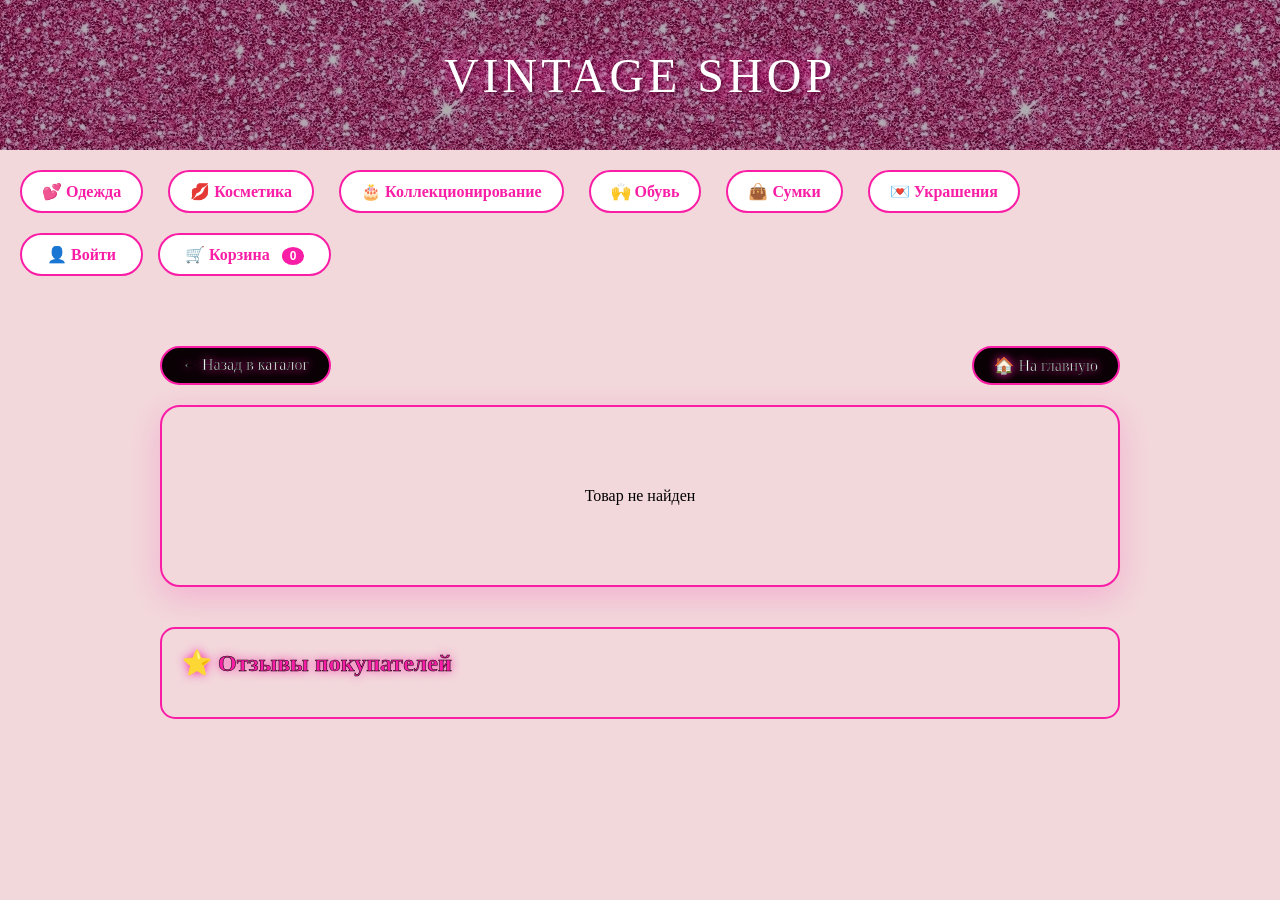
<file: Vintage shop/product.html>
<!DOCTYPE html>
<html lang="ru">
<head>
    <meta charset="UTF-8">
    <meta name="viewport" content="width=device-width, initial-scale=1.0">
    <title>VINTAGE SHOP - Товар</title>
    <link rel="stylesheet" href="style.css">
    <style>
        .product-container {
            max-width: 1000px;
            margin: 30px auto;
            padding: 20px;
        }
        
        .product-detail-card {
            background: rgb(242, 215, 219);
            border-radius: 20px;
            padding: 30px;
            border: 2px solid rgb(249, 30, 165);
            box-shadow: 0 10px 30px rgba(249, 30, 165, 0.2);
        }
        
        .product-detail-content {
            display: flex;
            gap: 30px;
            flex-wrap: wrap;
        }
        
        .product-detail-image {
            flex: 1;
            min-width: 300px;
        }
        
        .product-detail-image img {
            width: 100%;
            border-radius: 15px;
            border: 5px solid rgb(249, 30, 165);
            box-shadow: 0 5px 20px rgba(249, 30, 165, 0.3);
        }
        
        .product-detail-info {
            flex: 1;
        }
        
        .product-detail-name {
            font-family: fantasy;
            font-size: 32px;
            color: black;
            text-shadow: 0 0 10px rgb(249, 30, 165);
            margin-bottom: 15px;
            -webkit-text-stroke: 0.5px black;
        }
        
        .product-detail-price {
            font-size: 36px;
            font-weight: bold;
            color: black;
            -webkit-text-stroke: 1px rgb(249, 30, 165);
            text-shadow: 2px 2px 4px rgba(249, 30, 165, 0.3);
            margin: 20px 0;
        }
        
        .product-detail-rating {
            color: #ffc107;
            font-size: 20px;
            margin: 15px 0;
            text-shadow: 0 0 2px black;
        }
        
        .size-section {
            margin-bottom: 25px;
            margin-top: 20px;
        }
        
        .size-label {
            font-family: fantasy;
            font-size: 24px;
            color: black;
            text-shadow: 0 0 5px rgb(249, 30, 165);
            margin-bottom: 10px;
            -webkit-text-stroke: 0.5px black;
        }
        
        .size-select {
            font-family: fantasy;
            font-size: 18px;
            padding: 10px 20px;
            border: 2px solid rgb(249, 30, 165);
            border-radius: 10px;
            background: white;
            cursor: pointer;
            width: 100%;
            max-width: 200px;
            color: rgb(249, 30, 165);
        }
        
        .size-select:hover {
            box-shadow: 0 0 15px rgb(249, 30, 165);
        }
        
        .product-detail-description {
            font-family: fantasy;
            line-height: 1.6;
            margin: 20px 0;
            padding: 15px;
            background: rgba(255,255,255,0.5);
            border-radius: 10px;
            color: black;
            text-shadow: 0 0 5px rgb(249, 30, 165);
        }
        
        .product-specs {
            margin: 20px 0;
            padding: 15px;
            background: rgba(255,255,255,0.5);
            border-radius: 10px;
        }
        
        .product-specs h4 {
            color: rgb(249, 30, 165);
            margin-bottom: 10px;
            font-family: fantasy;
            -webkit-text-stroke: 0.5px black;
        }
        
        .product-specs ul {
            list-style: none;
            padding-left: 0;
        }
        
        .product-specs li {
            padding: 5px 0;
            border-bottom: 1px dashed rgb(249, 30, 165);
            font-family: fantasy;
            color: black;
            text-shadow: 0 0 2px black;
        }
        
        .reviews-section {
            margin-top: 40px;
            padding: 20px;
            background: rgb(242, 215, 219);
            border-radius: 15px;
            border: 2px solid rgb(249, 30, 165);
        }
        
        .reviews-title {
            font-family: fantasy;
            font-size: 24px;
            color: rgb(249, 30, 165);
            margin-bottom: 20px;
            text-shadow: 0 0 10px rgb(249, 30, 165);
            -webkit-text-stroke: 0.5px black;
        }
        
        .review-item {
            padding: 15px;
            border-bottom: 1px solid rgb(249, 30, 165);
        }
        
        .review-author {
            font-weight: bold;
            color: rgb(249, 30, 165);
            font-family: fantasy;
            -webkit-text-stroke: 0.5px black;
        }
        
        .review-rating {
            color: #ffc107;
            margin-left: 10px;
        }
        
        .review-text {
            margin-top: 5px;
            color: black;
            font-family: fantasy;
            text-shadow: 0 0 2px black;
        }
        
        .add-review-form {
            margin-top: 30px;
            padding: 20px;
            background: rgba(255,255,255,0.5);
            border-radius: 15px;
        }
        
        .add-review-form h4 {
            font-family: fantasy;
            color: rgb(249, 30, 165);
            -webkit-text-stroke: 0.5px black;
        }
        
        .add-review-form select,
        .add-review-form textarea {
            width: 100%;
            padding: 10px;
            margin: 10px 0;
            border: 2px solid rgb(249, 30, 165);
            border-radius: 10px;
            font-family: fantasy;
            background: white;
        }
        
        .submit-review-btn {
            background: rgb(10, 1, 5);
            color: white;
            border: 2px solid rgb(249, 30, 165);
            padding: 10px 20px;
            border-radius: 30px;
            cursor: pointer;
            font-family: fantasy;
            text-shadow: 0 0 10px rgb(249, 30, 165);
            transition: all 0.3s;
        }
        
        .submit-review-btn:hover {
            transform: scale(1.02);
            box-shadow: 0 0 20px rgb(249, 30, 165);
        }
        
        .login-to-review {
            text-align: center;
            padding: 20px;
            color: rgb(249, 30, 165);
            font-family: fantasy;
        }
        
        .login-to-review a {
            color: rgb(249, 30, 165);
            -webkit-text-stroke: 0.5px black;
        }
        
        .back-button {
            margin-bottom: 20px;
            display: flex;
            gap: 15px;
            justify-content: space-between;
        }
        
        .back-link, .home-link {
            display: inline-block;
            padding: 8px 20px;
            background: rgb(10, 1, 5);
            color: white;
            border: 2px solid rgb(249, 30, 165);
            border-radius: 30px;
            text-decoration: none;
            font-family: fantasy;
            transition: all 0.3s;
            text-shadow: 0 0 10px rgb(249, 30, 165);
            -webkit-text-stroke: 0.5px black;
        }
        
        .back-link:hover, .home-link:hover {
            transform: scale(1.05);
            box-shadow: 0 0 20px rgb(249, 30, 165);
        }
        
        .cart-btn-detail {
            width: 100%;
            padding: 15px;
            background: rgb(10, 1, 5);
            color: white;
            border: 2px solid rgb(249, 30, 165);
            border-radius: 30px;
            font-family: fantasy;
            font-size: 18px;
            cursor: pointer;
            margin-top: 20px;
            transition: all 0.3s;
            text-shadow: 0 0 15px rgb(249, 30, 165);
            -webkit-text-stroke: 0.5px black;
        }
        
        .cart-btn-detail:hover {
            transform: scale(1.02);
            box-shadow: 0 0 25px rgb(249, 30, 165);
        }
        
        .size-section.hidden {
            display: none;
        }
        
        .notification {
            position: fixed;
            top: 20px;
            right: 20px;
            background: rgb(249, 30, 165);
            color: white;
            padding: 15px 25px;
            border-radius: 10px;
            font-family: fantasy;
            z-index: 3000;
            animation: slideInRight 0.3s ease;
            border: 2px solid white;
            box-shadow: 0 5px 20px rgba(249, 30, 165, 0.3);
        }
        
        @keyframes slideInRight {
            from { transform: translateX(100%); opacity: 0; }
            to { transform: translateX(0); opacity: 1; }
        }
        
        @keyframes fadeIn {
            from { opacity: 0; transform: translateY(-10px); }
            to { opacity: 1; transform: translateY(0); }
        }
        
        /* Стили для шапки */
        .site-header {
            background-image: url('Товары/фон.jpg');
            background-size: cover;
            background-position: center;
            height: 150px;
            display: flex;
            align-items: center;
            justify-content: center;
            margin-bottom: 20px;
            position: relative;
        }
        
        .site-header::before {
            content: '';
            position: absolute;
            top: 0;
            left: 0;
            right: 0;
            bottom: 0;
            background: rgba(0, 0, 0, 0.3);
        }
        
        .logo-text {
            font-family: fantasy;
            font-size: 48px;
            color: white;
            text-shadow: 0 0 20px rgb(249, 30, 165), 2px 2px 4px rgba(0,0,0,0.5);
            letter-spacing: 4px;
            position: relative;
            z-index: 1;
        }
        
        .main-nav {
            max-width: 1400px;
            margin: 0 auto;
            padding: 0 20px 20px;
            display: flex;
            justify-content: space-between;
            align-items: center;
            flex-wrap: wrap;
            gap: 20px;
        }
        
        nav {
            display: flex;
            gap: 25px;
            flex-wrap: wrap;
        }
        
        .menu-item {
            position: relative;
        }
        
        .menu-btn {
            background: white;
            border: 2px solid rgb(249, 30, 165);
            border-radius: 30px;
            color: rgb(249, 30, 165);
            font-size: 16px;
            font-weight: 600;
            cursor: pointer;
            padding: 10px 20px;
            transition: all 0.3s;
            font-family: fantasy;
        }
        
        .menu-btn:hover {
            transform: translateY(-2px);
            box-shadow: 0 0 20px rgb(249, 30, 165);
        }
        
        .submenu {
            display: none;
            position: absolute;
            top: 100%;
            left: 0;
            background: white;
            min-width: 200px;
            border-radius: 10px;
            box-shadow: 0 10px 30px rgba(249, 30, 165, 0.3);
            overflow: hidden;
            z-index: 1000;
            border: 2px solid rgb(249, 30, 165);
        }
        
        .menu-item:hover .submenu {
            display: block;
            animation: fadeIn 0.3s ease;
        }
        
        .submenu a {
            display: block;
            padding: 12px 20px;
            color: rgb(249, 30, 165);
            text-decoration: none;
            transition: all 0.3s;
            border-left: 3px solid transparent;
            font-family: fantasy;
            background: white;
        }
        
        .submenu a:hover {
            background: rgb(249, 30, 165);
            border-left-color: white;
            padding-left: 25px;
            color: white;
        }
        
        .right {
            display: flex;
            gap: 15px;
        }
        
        .auth-btn, .cart-btn {
            padding: 10px 25px;
            border: 2px solid rgb(249, 30, 165);
            border-radius: 50px;
            cursor: pointer;
            font-weight: 600;
            transition: all 0.3s;
            font-family: fantasy;
            font-size: 16px;
            background: white;
            color: rgb(249, 30, 165);
        }
        
        .auth-btn:hover, .cart-btn:hover {
            transform: translateY(-2px);
            box-shadow: 0 0 20px rgb(249, 30, 165);
        }
        
        .count {
            background: rgb(249, 30, 165);
            color: white;
            border-radius: 50%;
            padding: 2px 8px;
            margin-left: 8px;
            font-size: 12px;
        }
    </style>
</head>
<body>
    <header class="site-header">
        <h1 class="logo-text">VINTAGE SHOP</h1>
    </header>

    <div class="main-nav">
        <nav>
            <div class="menu-item">
                <button class="menu-btn">💕 Одежда</button>
                <div class="submenu">
                    <a href="catalog.html?category=Одежда&subcategory=Джинсы">Джинсы</a>
                    <a href="catalog.html?category=Одежда&subcategory=Топы">Топы</a>
                    <a href="catalog.html?category=Одежда&subcategory=Худи">Худи</a>
                </div>
            </div>
            <div class="menu-item">
                <button class="menu-btn">💋 Косметика</button>
                <div class="submenu">
                    <a href="catalog.html?category=Косметика&subcategory=Уходовая косметика">Уходовая косметика</a>
                    <a href="catalog.html?category=Косметика&subcategory=Декоративная косметика">Декоративная косметика</a>
                    <a href="catalog.html?category=Косметика&subcategory=Парфюмерия">Парфюмерия</a>
                </div>
            </div>
            <div class="menu-item">
                <button class="menu-btn">🎂 Коллекционирование</button>
                <div class="submenu">
                    <a href="catalog.html?category=Коллекционирование&subcategory=Фигурки и Куклы">Фигурки и Куклы</a>
                    <a href="catalog.html?category=Коллекционирование&subcategory=Мягкие игрушки">Мягкие игрушки</a>
                </div>
            </div>
            <div class="menu-item">
                <button class="menu-btn">🙌 Обувь</button>
                <div class="submenu">
                    <a href="catalog.html?category=Обувь&subcategory=Кроссовки и кеды">Кроссовки и кеды</a>
                    <a href="catalog.html?category=Обувь&subcategory=Туфли">Туфли</a>
                </div>
            </div>
            <div class="menu-item">
                <button class="menu-btn">👜 Сумки</button>
                <div class="submenu">
                    <a href="catalog.html?category=Сумки&subcategory=Сумки и Косметички">Сумки и Косметички</a>
                    <a href="catalog.html?category=Сумки&subcategory=Обвесы и брелоки">Обвесы и брелоки</a>
                </div>
            </div>
            <div class="menu-item">
                <button class="menu-btn">💌 Украшения</button>
                <div class="submenu">
                    <a href="catalog.html?category=Украшения&subcategory=Ожерелья и подвески">Ожерелья и подвески</a>
                    <a href="catalog.html?category=Украшения&subcategory=Кольца и браслеты">Кольца и браслеты</a>
                    <a href="catalog.html?category=Украшения&subcategory=Очки">Очки</a>
                    <a href="catalog.html?category=Украшения&subcategory=Часы">Часы</a>
                </div>
            </div>
        </nav>

        <div class="right">
            <button class="auth-btn" id="authBtn" onclick="checkAuthAndRedirect()">👤 Войти</button>
            <button class="cart-btn" onclick="location.href='cart.html'">🛒 Корзина <span class="count" id="cartCount">0</span></button>
        </div>
    </div>

    <div class="product-container">
        <div class="back-button">
            <a href="catalog.html" class="back-link">← Назад в каталог</a>
            <a href="index.html" class="home-link">🏠 На главную</a>
        </div>
        
        <div id="productDetail" class="product-detail-card"></div>
        
        <div class="reviews-section">
            <h3 class="reviews-title">⭐ Отзывы покупателей</h3>
            <div id="reviewsList"></div>
            <div id="addReviewBlock"></div>
        </div>
    </div>

    <script src="script.js"></script>
    <script>
        let currentProduct = null;
        let productId = null;
        
        const sizeOptionsMap = {
            clothes: ['XS (40-42)', 'S (42-44)', 'M (44-46)', 'L (46-48)', 'XL (48-50)'],
            shoes: ['35', '36', '37', '38', '39', '40', '41'],
            bracelet: ['15-16 см', '17-18 см', '19-20 см', '21-22 см'],
            ring: ['15', '16', '17', '18', '19', '20']
        };
        
        function loadProduct() {
            const urlParams = new URLSearchParams(window.location.search);
            productId = parseInt(urlParams.get('id'));
            
            const products = JSON.parse(localStorage.getItem('products')) || [];
            currentProduct = products.find(p => p.id === productId);
            
            if (!currentProduct) {
                document.getElementById('productDetail').innerHTML = '<div style="text-align: center; padding: 50px; font-family: fantasy;">Товар не найден</div>';
                return;
            }
            
            renderProduct();
            loadReviews();
        }
        
        function getSizeOptions() {
            if (currentProduct.sizeType === 'clothes') return sizeOptionsMap.clothes;
            if (currentProduct.sizeType === 'shoes') return sizeOptionsMap.shoes;
            if (currentProduct.sizeType === 'bracelet') return sizeOptionsMap.bracelet;
            if (currentProduct.sizeType === 'ring') return sizeOptionsMap.ring;
            return null;
        }
        
        function renderProduct() {
            const sizeOptionsList = getSizeOptions();
            const hasSize = sizeOptionsList !== null && currentProduct.hasSize !== false;
            
            const container = document.getElementById('productDetail');
            container.innerHTML = `
                <div class="product-detail-content">
                    <div class="product-detail-image">
                        <img src="${currentProduct.image}" alt="${currentProduct.name}" onerror="this.src='data:image/svg+xml,<svg xmlns=%22http://www.w3.org/2000/svg%22><rect width=%22300%22 height=%22300%22 fill=%22%23f0b2e3%22/><text x=%22120%22 y=%22160%22 fill=%22%23f11968%22>${currentProduct.name[0]}</text></svg>'">
                    </div>
                    <div class="product-detail-info">
                        <h1 class="product-detail-name">${currentProduct.name}</h1>
                        <div class="product-detail-rating">${'★'.repeat(Math.floor(currentProduct.rating || 4))}${'☆'.repeat(5 - Math.floor(currentProduct.rating || 4))} ${currentProduct.rating || 4}</div>
                        <div class="product-detail-price">${currentProduct.price.toLocaleString()} ₽</div>
                        
                        ${hasSize ? `
                            <div class="size-section">
                                <h3 class="size-label">Выберите размер:</h3>
                                <select class="size-select" id="sizeSelect">
                                    <option value="">-- Выберите размер --</option>
                                    ${sizeOptionsList.map(size => `<option value="${size}">${size}</option>`).join('')}
                                </select>
                            </div>
                        ` : '<div class="size-section hidden"></div>'}
                        
                        <button class="cart-btn-detail" onclick="addToCartFromProduct()">🛒 Добавить в корзину</button>
                        
                        <div class="product-detail-description">
                            <strong>Описание:</strong><br>
                            ${currentProduct.description || 'Описание отсутствует'}
                        </div>
                        <div class="product-specs">
                            <h4>Характеристики:</h4>
                            <ul>
                                ${currentProduct.specs ? currentProduct.specs.map(s => `<li>${s}</li>`).join('') : '<li>Информация отсутствует</li>'}
                            </ul>
                        </div>
                    </div>
                </div>
            `;
        }
        
        function addToCartFromProduct() {
            const hasSize = currentProduct.hasSize !== false && getSizeOptions() !== null;
            let selectedSize = null;
            
            if (hasSize) {
                const sizeSelect = document.getElementById('sizeSelect');
                if (sizeSelect) {
                    selectedSize = sizeSelect.value;
                    if (!selectedSize) {
                        showNotification('Пожалуйста, выберите размер!', 'warning');
                        return;
                    }
                }
            }
            
            addToCart(productId, currentProduct.name, currentProduct.price, currentProduct.image, selectedSize);
        }
        
        function addToCart(id, name, price, image, size) {
            let cart = JSON.parse(localStorage.getItem('cart')) || [];
            
            // Проверяем, есть ли уже такой товар с таким же размером
            const existing = cart.find(item => item.id === id && item.size === size);
            if (existing) {
                existing.quantity += 1;
            } else {
                cart.push({ 
                    id, 
                    name, 
                    price, 
                    image, 
                    quantity: 1,
                    size: size || null,
                    hasSize: !!size
                });
            }
            localStorage.setItem('cart', JSON.stringify(cart));
            updateCartCount();
            showNotification('Товар добавлен в корзину!');
        }
        
        function loadReviews() {
            const reviews = JSON.parse(localStorage.getItem(`reviews_${productId}`)) || [];
            const reviewsList = document.getElementById('reviewsList');
            
            if (reviews.length === 0) {
                reviewsList.innerHTML = '<div style="text-align: center; padding: 20px; font-family: fantasy; color: rgb(249, 30, 165); -webkit-text-stroke: 0.5px black;">Пока нет отзывов. Будьте первым!</div>';
            } else {
                reviewsList.innerHTML = reviews.map(review => `
                    <div class="review-item">
                        <div>
                            <span class="review-author">${review.author}</span>
                            <span class="review-rating">${'★'.repeat(review.rating)}${'☆'.repeat(5 - review.rating)}</span>
                            <span style="font-size: 12px; color: rgb(249, 30, 165);">${new Date(review.date).toLocaleDateString()}</span>
                        </div>
                        <div class="review-text">${review.text}</div>
                    </div>
                `).join('');
            }
            
            const user = localStorage.getItem('user');
            const addReviewBlock = document.getElementById('addReviewBlock');
            
            if (user) {
                addReviewBlock.innerHTML = `
                    <div class="add-review-form">
                        <h4>Оставить отзыв</h4>
                        <select id="reviewRating">
                            <option value="5">★★★★★ (5)</option>
                            <option value="4">★★★★☆ (4)</option>
                            <option value="3">★★★☆☆ (3)</option>
                            <option value="2">★★☆☆☆ (2)</option>
                            <option value="1">★☆☆☆☆ (1)</option>
                        </select>
                        <textarea id="reviewText" rows="3" placeholder="Ваш отзыв..."></textarea>
                        <button class="submit-review-btn" onclick="submitReview()">Отправить отзыв</button>
                    </div>
                `;
            } else {
                addReviewBlock.innerHTML = `
                    <div class="login-to-review">
                        🔐 <a href="login.html">Войдите</a>, чтобы оставить отзыв
                    </div>
                `;
            }
        }
        
        function submitReview() {
            const rating = parseInt(document.getElementById('reviewRating').value);
            const text = document.getElementById('reviewText').value;
            
            if (!text.trim()) {
                alert('Напишите текст отзыва');
                return;
            }
            
            const user = JSON.parse(localStorage.getItem('user'));
            const reviews = JSON.parse(localStorage.getItem(`reviews_${productId}`)) || [];
            
            reviews.push({
                author: user.email.split('@')[0],
                rating: rating,
                text: text,
                date: new Date().toISOString()
            });
            
            localStorage.setItem(`reviews_${productId}`, JSON.stringify(reviews));
            
            const avgRating = reviews.reduce((sum, r) => sum + r.rating, 0) / reviews.length;
            const products = JSON.parse(localStorage.getItem('products')) || [];
            const productIndex = products.findIndex(p => p.id === productId);
            if (productIndex !== -1) {
                products[productIndex].rating = Math.round(avgRating * 10) / 10;
                localStorage.setItem('products', JSON.stringify(products));
                currentProduct.rating = products[productIndex].rating;
                renderProduct();
            }
            
            document.getElementById('reviewText').value = '';
            loadReviews();
            showNotification('Спасибо за отзыв!');
        }
        
        function updateCartCount() {
            const cart = JSON.parse(localStorage.getItem('cart')) || [];
            const count = cart.reduce((sum, item) => sum + item.quantity, 0);
            const cartCounts = document.querySelectorAll('#cartCount');
            cartCounts.forEach(el => { if (el) el.textContent = count; });
        }
        
        function showNotification(msg, type = 'success') {
            const notif = document.createElement('div');
            notif.className = 'notification';
            notif.textContent = msg;
            if (type === 'warning') {
                notif.style.background = '#ff9800';
            }
            document.body.appendChild(notif);
            setTimeout(() => notif.remove(), 2000);
        }
        
        function checkAuthAndRedirect() {
            const user = localStorage.getItem('user');
            if (user) {
                window.location.href = 'account.html';
            } else {
                window.location.href = 'login.html';
            }
        }
        
        document.addEventListener('DOMContentLoaded', function() {
            loadProduct();
            updateCartCount();
            
            const user = localStorage.getItem('user');
            const authBtn = document.getElementById('authBtn');
            if (user) {
                const userData = JSON.parse(user);
                authBtn.innerHTML = `👤 ${userData.email.split('@')[0]}`;
            }
        });
    </script>
</body>
</html>
</file>
<file: Vintage shop/style.css>
* { 
    margin: 0; 
    padding: 0; 
    box-sizing: border-box; 
    font-family: fantasy, 'Segoe UI', Arial, sans-serif; 
}

body {
    background-color: rgb(242, 215, 219);
}

/* Шапка с фото на фоне */
.site-header {
    background-image: url('Товары/фон.jpg');
    background-size: cover;
    background-position: center;
    height: 150px;
    display: flex;
    align-items: center;
    justify-content: center;
    margin-bottom: 20px;
    position: relative;
}

/* Затемнение для читаемости текста */
.site-header::before {
    content: '';
    position: absolute;
    top: 0;
    left: 0;
    right: 0;
    bottom: 0;
    background: rgba(0, 0, 0, 0.3);
}

.logo-text {
    font-family: fantasy;
    font-size: 48px;
    color: white;
    text-shadow: 0 0 20px rgb(249, 30, 165), 2px 2px 4px rgba(0,0,0,0.5);
    letter-spacing: 4px;
    position: relative;
    z-index: 1;
    font-weight: normal;
    -webkit-font-smoothing: antialiased;
    -moz-osx-font-smoothing: grayscale;
}

.main-nav {
    max-width: 1400px;
    margin: 0 auto;
    padding: 0 20px 20px;
    display: flex;
    justify-content: space-between;
    align-items: center;
    flex-wrap: wrap;
    gap: 20px;
}

nav { 
    display: flex; 
    gap: 25px;
    flex-wrap: wrap;
}

.menu-item { 
    position: relative; 
}

.menu-btn { 
    background: white; 
    border: 2px solid rgb(249, 30, 165);
    border-radius: 30px;
    color: rgb(249, 30, 165); 
    font-size: 16px; 
    font-weight: 600;
    cursor: pointer; 
    padding: 10px 20px; 
    transition: all 0.3s;
    font-family: fantasy;
    -webkit-font-smoothing: antialiased;
    -moz-osx-font-smoothing: grayscale;
}

.menu-btn:hover {
    transform: translateY(-2px);
    box-shadow: 0 0 20px rgb(249, 30, 165);
    background: white;
    color: rgb(249, 30, 165);
}

.submenu { 
    display: none; 
    position: absolute; 
    top: 100%; 
    left: 0; 
    background: white; 
    min-width: 200px; 
    border-radius: 10px;
    box-shadow: 0 10px 30px rgba(249, 30, 165, 0.3);
    overflow: hidden;
    z-index: 1000;
    border: 2px solid rgb(249, 30, 165);
}

.menu-item:hover .submenu { 
    display: block; 
    animation: fadeIn 0.3s ease;
}

@keyframes fadeIn {
    from { opacity: 0; transform: translateY(-10px); }
    to { opacity: 1; transform: translateY(0); }
}

.submenu a { 
    display: block; 
    padding: 12px 20px; 
    color: rgb(249, 30, 165); 
    text-decoration: none; 
    transition: all 0.3s;
    border-left: 3px solid transparent;
    font-family: fantasy;
    -webkit-font-smoothing: antialiased;
    -moz-osx-font-smoothing: grayscale;
    background: white;
}

.submenu a:hover { 
    background: rgb(249, 30, 165); 
    border-left-color: white;
    padding-left: 25px;
    color: white;
}

.right { 
    display: flex; 
    gap: 15px; 
}

.auth-btn, .cart-btn { 
    padding: 10px 25px; 
    border: 2px solid rgb(249, 30, 165);
    border-radius: 50px; 
    cursor: pointer; 
    font-weight: 600;
    transition: all 0.3s;
    font-family: fantasy;
    font-size: 16px;
    -webkit-font-smoothing: antialiased;
    -moz-osx-font-smoothing: grayscale;
}

.auth-btn { 
    background: white; 
    color: rgb(249, 30, 165); 
}

.auth-btn:hover {
    transform: translateY(-2px);
    box-shadow: 0 0 20px rgb(249, 30, 165);
    background: white;
    color: rgb(249, 30, 165);
}

.cart-btn { 
    background: white; 
    color: rgb(249, 30, 165); 
}

.cart-btn:hover {
    transform: translateY(-2px);
    box-shadow: 0 0 20px rgb(249, 30, 165);
    background: white;
    color: rgb(249, 30, 165);
}

.count { 
    background: rgb(249, 30, 165); 
    color: white; 
    border-radius: 50%; 
    padding: 2px 8px; 
    margin-left: 8px; 
    font-size: 12px;
}

/* Приветственный баннер */
.welcome-banner {
    text-align: center;
    padding: 40px 20px;
    background: rgba(255, 255, 255, 0.3);
    margin: 30px 0;
    border-top: 2px solid rgb(249, 30, 165);
    border-bottom: 2px solid rgb(249, 30, 165);
    backdrop-filter: blur(5px);
}

.welcome-banner h2 {
    font-family: fantasy;
    font-size: 32px;
    color: rgb(249, 30, 165);
    text-shadow: 0 0 10px rgb(249, 30, 165);
    margin-bottom: 10px;
    -webkit-font-smoothing: antialiased;
    -moz-osx-font-smoothing: grayscale;
    font-weight: normal;
    /* Добавляем черную обводку */
    -webkit-text-stroke: 0.5px black;
    text-stroke: 0.5px black;
}

.welcome-banner p {
    font-family: fantasy;
    font-size: 20px;
    color: rgb(249, 30, 165);
    -webkit-font-smoothing: antialiased;
    -moz-osx-font-smoothing: grayscale;
    /* Добавляем черную обводку */
    -webkit-text-stroke: 0.5px black;
    text-stroke: 0.5px black;
}

/* Товары */
.products-grid {
    display: grid;
    grid-template-columns: repeat(auto-fit, minmax(280px, 1fr));
    gap: 30px;
    padding: 40px;
    max-width: 1400px;
    margin: 0 auto;
}

.product-card {
    background: white;
    border-radius: 15px;
    padding: 20px;
    box-shadow: 0 5px 20px rgba(249, 30, 165, 0.1);
    transition: all 0.3s;
    text-align: center;
    border: 2px solid rgb(249, 30, 165);
}

.product-card:hover {
    transform: translateY(-5px);
    box-shadow: 0 10px 30px rgba(249, 30, 165, 0.3);
}

.product-image {
    width: 100%;
    height: 200px;
    background: linear-gradient(135deg, rgb(242, 215, 219), rgb(249, 30, 165, 0.2));
    border-radius: 10px;
    margin-bottom: 15px;
    overflow: hidden;
    border: 2px solid rgb(249, 30, 165);
}

.product-image img {
    width: 100%;
    height: 100%;
    object-fit: cover;
}

.product-card h4 {
    font-family: fantasy;
    font-size: 18px;
    color: rgb(249, 30, 165);
    margin-bottom: 10px;
    -webkit-font-smoothing: antialiased;
    -moz-osx-font-smoothing: grayscale;
    /* Добавляем черную обводку */
    -webkit-text-stroke: 0.5px black;
    text-stroke: 0.5px black;
}

.price {
    color: rgb(249, 30, 165);
    font-size: 20px;
    font-weight: 600;
    margin: 10px 0;
    font-family: fantasy;
    -webkit-font-smoothing: antialiased;
    -moz-osx-font-smoothing: grayscale;
    /* Добавляем черную обводку */
    -webkit-text-stroke: 0.5px black;
    text-stroke: 0.5px black;
}

.add-to-cart, .details-btn {
    border: 2px solid rgb(249, 30, 165);
    padding: 10px 25px;
    border-radius: 25px;
    cursor: pointer;
    font-weight: 600;
    transition: all 0.3s;
    font-family: fantasy;
    font-size: 16px;
    margin: 5px;
    background: white;
    color: rgb(249, 30, 165);
    -webkit-font-smoothing: antialiased;
    -moz-osx-font-smoothing: grayscale;
}

.add-to-cart:hover, .details-btn:hover {
    transform: translateY(-2px);
    box-shadow: 0 0 20px rgb(249, 30, 165);
    background: white;
    color: rgb(249, 30, 165);
}

/* Стили для страницы товара */
.container {
    max-width: 1200px;
    margin: 0 auto;
    padding: 0 20px;
}

.product-card-large {
    background: white;
    border-radius: 20px;
    padding: 30px;
    box-shadow: 0 10px 30px rgba(249, 30, 165, 0.2);
    border: 2px solid rgb(249, 30, 165);
    margin: 30px auto;
    max-width: 800px;
}

.back-button {
    margin-bottom: 20px;
}

.back-btn {
    font-family: fantasy;
    font-size: 18px;
    border-radius: 30px;
    padding: 8px 20px;
    border: 2px solid rgb(249, 30, 165);
    background: white;
    color: rgb(249, 30, 165);
    cursor: pointer;
    transition: all 0.3s;
    -webkit-font-smoothing: antialiased;
    -moz-osx-font-smoothing: grayscale;
}

.back-btn:hover {
    transform: translateY(-2px);
    box-shadow: 0 0 20px rgb(249, 30, 165);
    background: white;
    color: rgb(249, 30, 165);
}

/* ========== ДОПОЛНИТЕЛЬНЫЕ СТИЛИ ДЛЯ НОВЫХ СТРАНИЦ ========== */

/* Анимации */
@keyframes slideInRight {
    from {
        transform: translateX(100%);
        opacity: 0;
    }
    to {
        transform: translateX(0);
        opacity: 1;
    }
}

/* Уведомления */
.notification {
    position: fixed;
    top: 20px;
    right: 20px;
    background: rgb(249, 30, 165);
    color: white;
    padding: 15px 25px;
    border-radius: 10px;
    font-family: fantasy;
    z-index: 3000;
    animation: slideInRight 0.3s ease;
    border: 2px solid white;
    box-shadow: 0 5px 20px rgba(249, 30, 165, 0.3);
}

/* Бейдж администратора */
.admin-badge {
    background: #ffd700;
    color: #333;
    padding: 3px 10px;
    border-radius: 20px;
    font-size: 12px;
    margin-left: 10px;
}

/* Стили для звезд рейтинга */
.star-filled {
    color: #ffc107;
}

.star-empty {
    color: #ddd;
}

/* Адаптация для мобильных устройств */
@media (max-width: 768px) {
    .form-row {
        grid-template-columns: 1fr;
    }
    
    .products-table {
        overflow-x: auto;
    }
    
    .products-table table {
        font-size: 12px;
    }
    
    .products-table th,
    .products-table td {
        padding: 8px;
    }
    
    .gallery-grid {
        grid-template-columns: 1fr;
    }
    
    .product-detail-content {
        flex-direction: column;
    }
}

/* Переходы для всех страниц */
.site-header, .main-nav, .products-grid, .product-card,
.menu-btn, .auth-btn, .cart-btn, .submenu a,
.add-to-cart, .details-btn, .back-btn, .close-btn,
.checkout-btn, .remove-item, .quantity-btn,
.promo-btn, .social-btn, .shop-now-btn {
    transition: all 0.3s ease;
}
</file>
